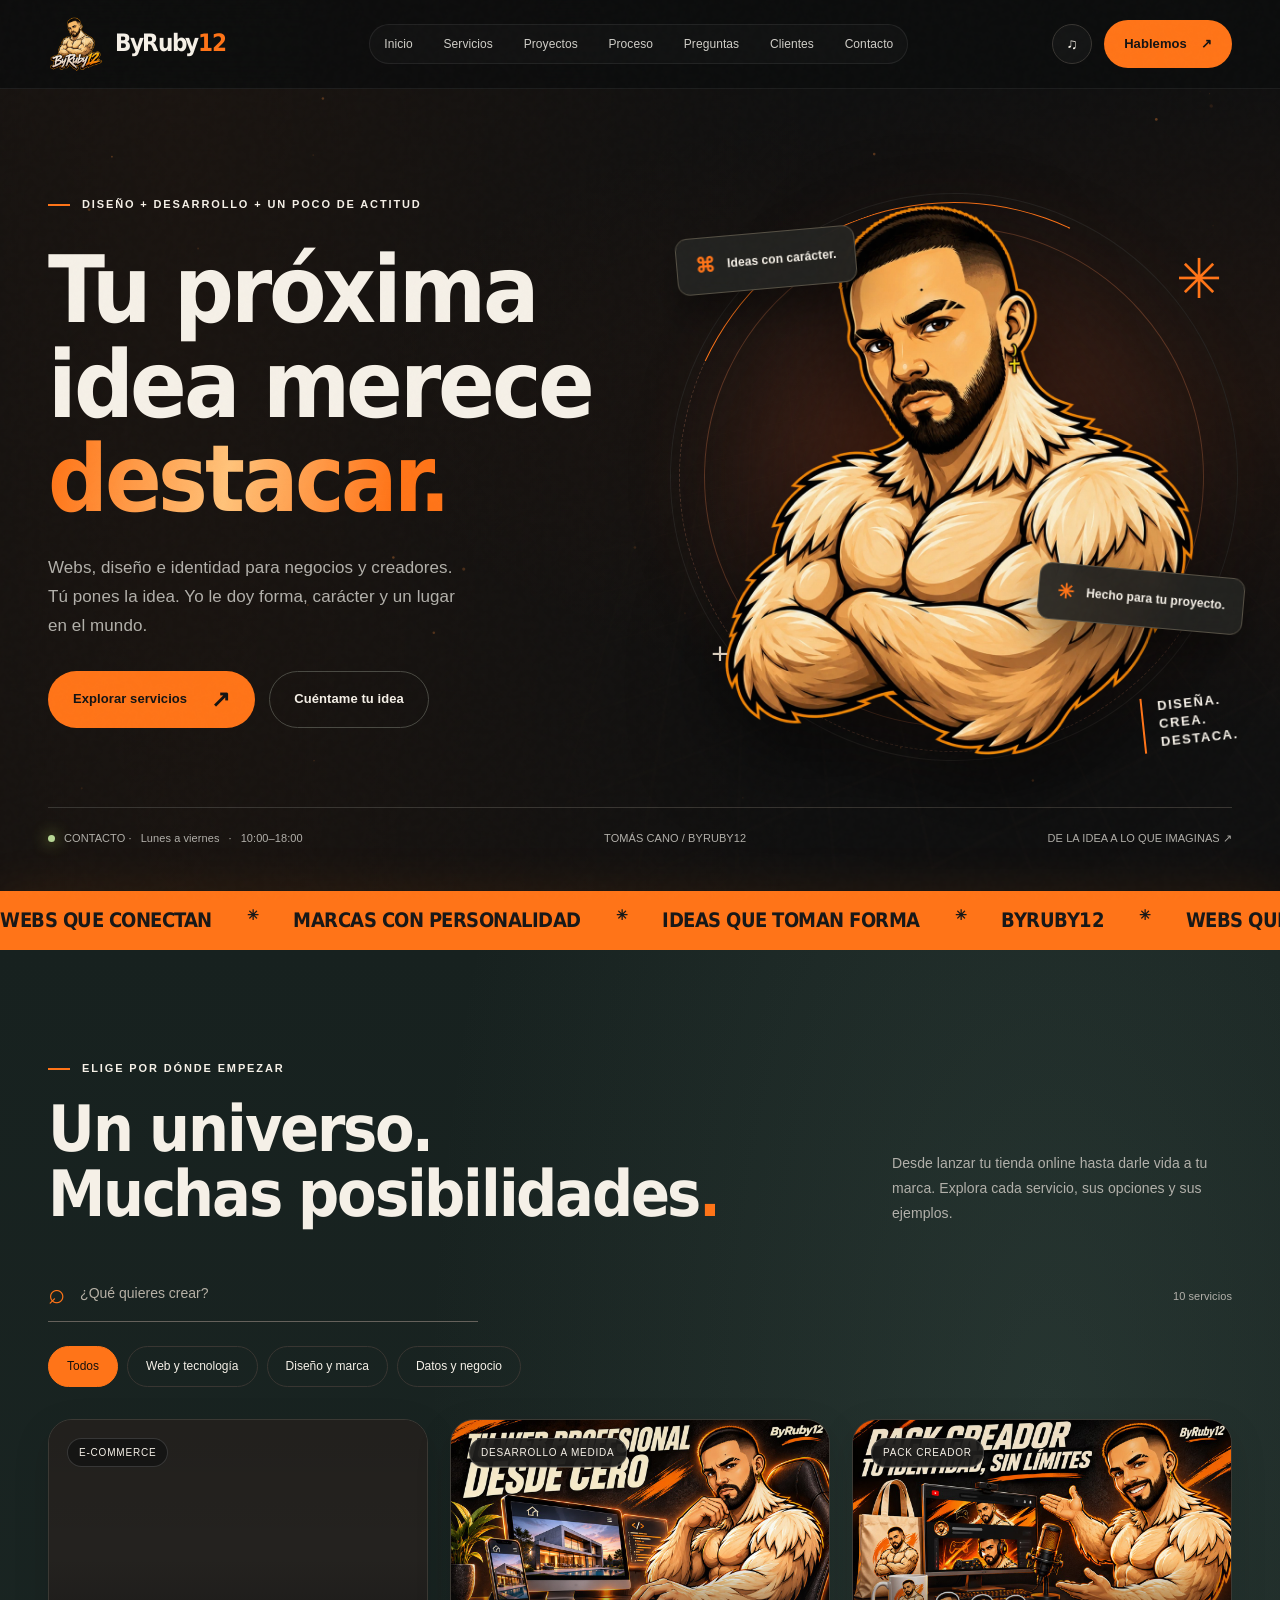
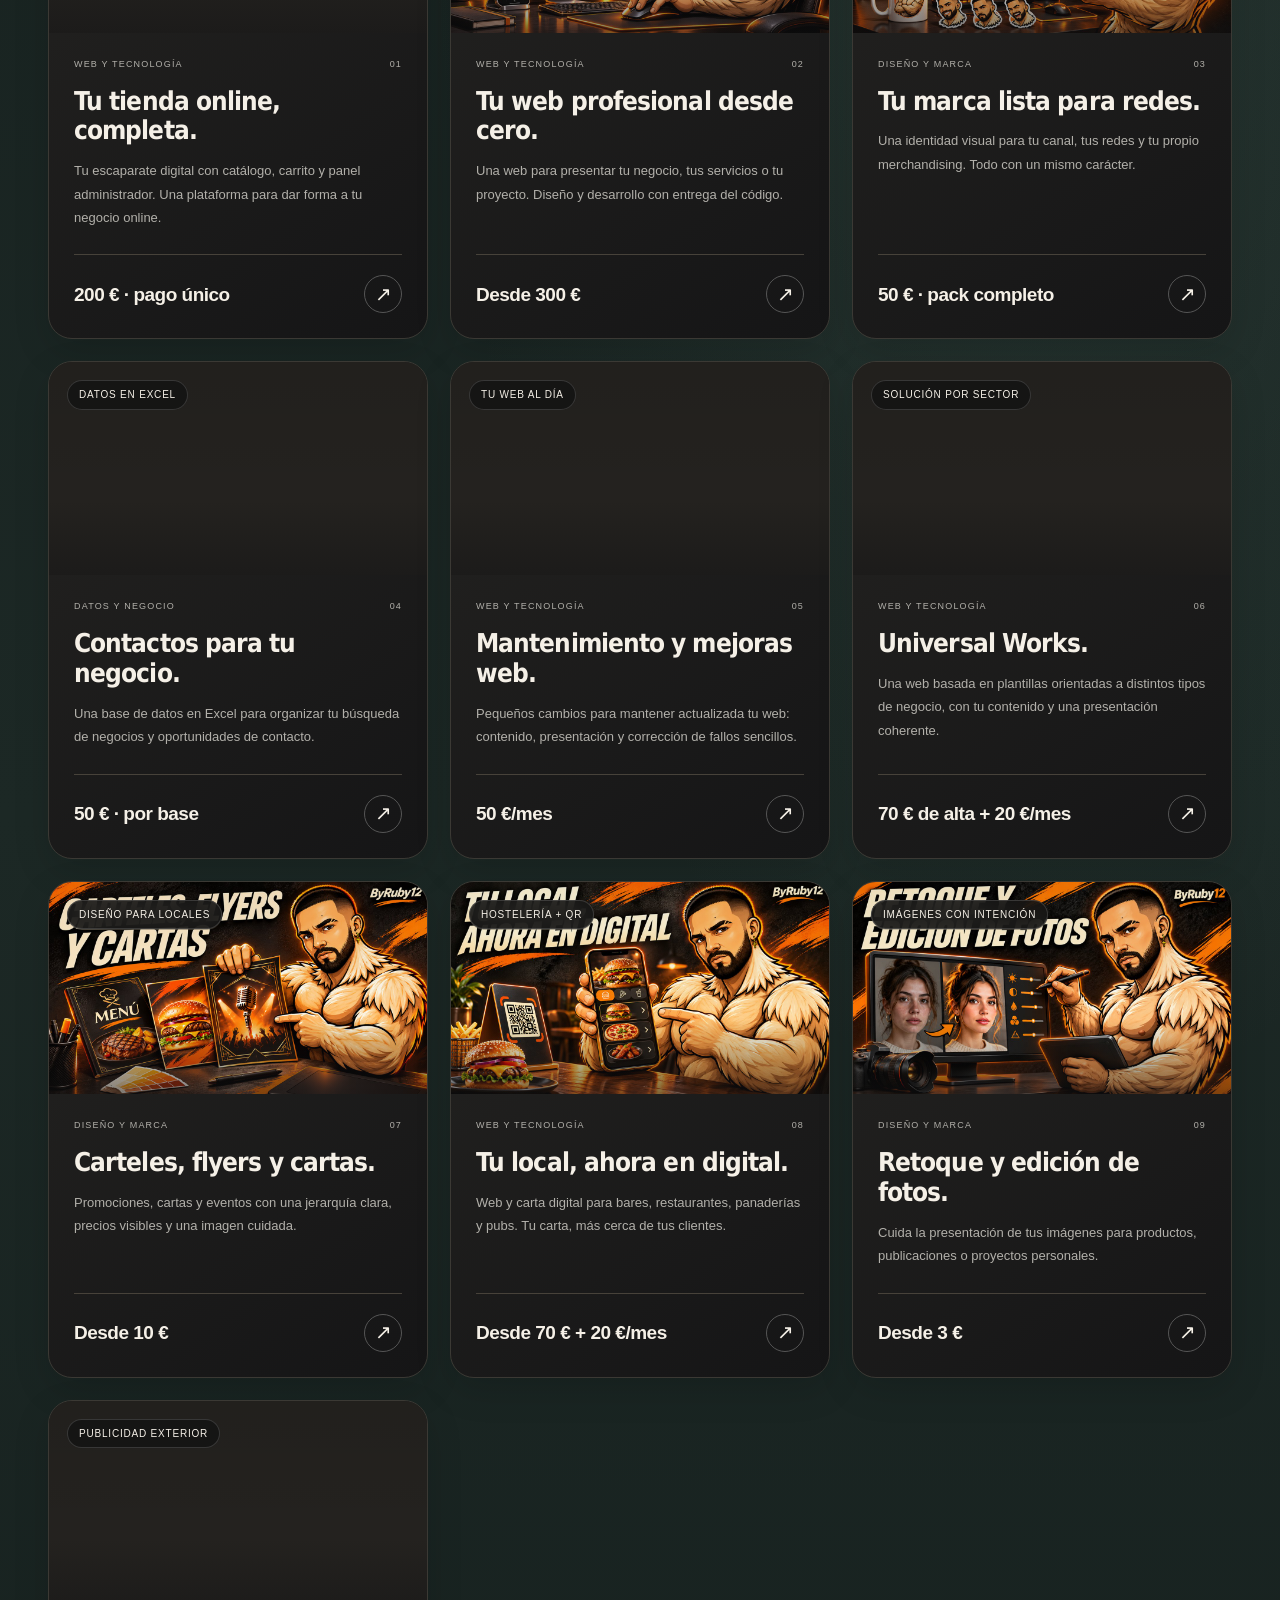
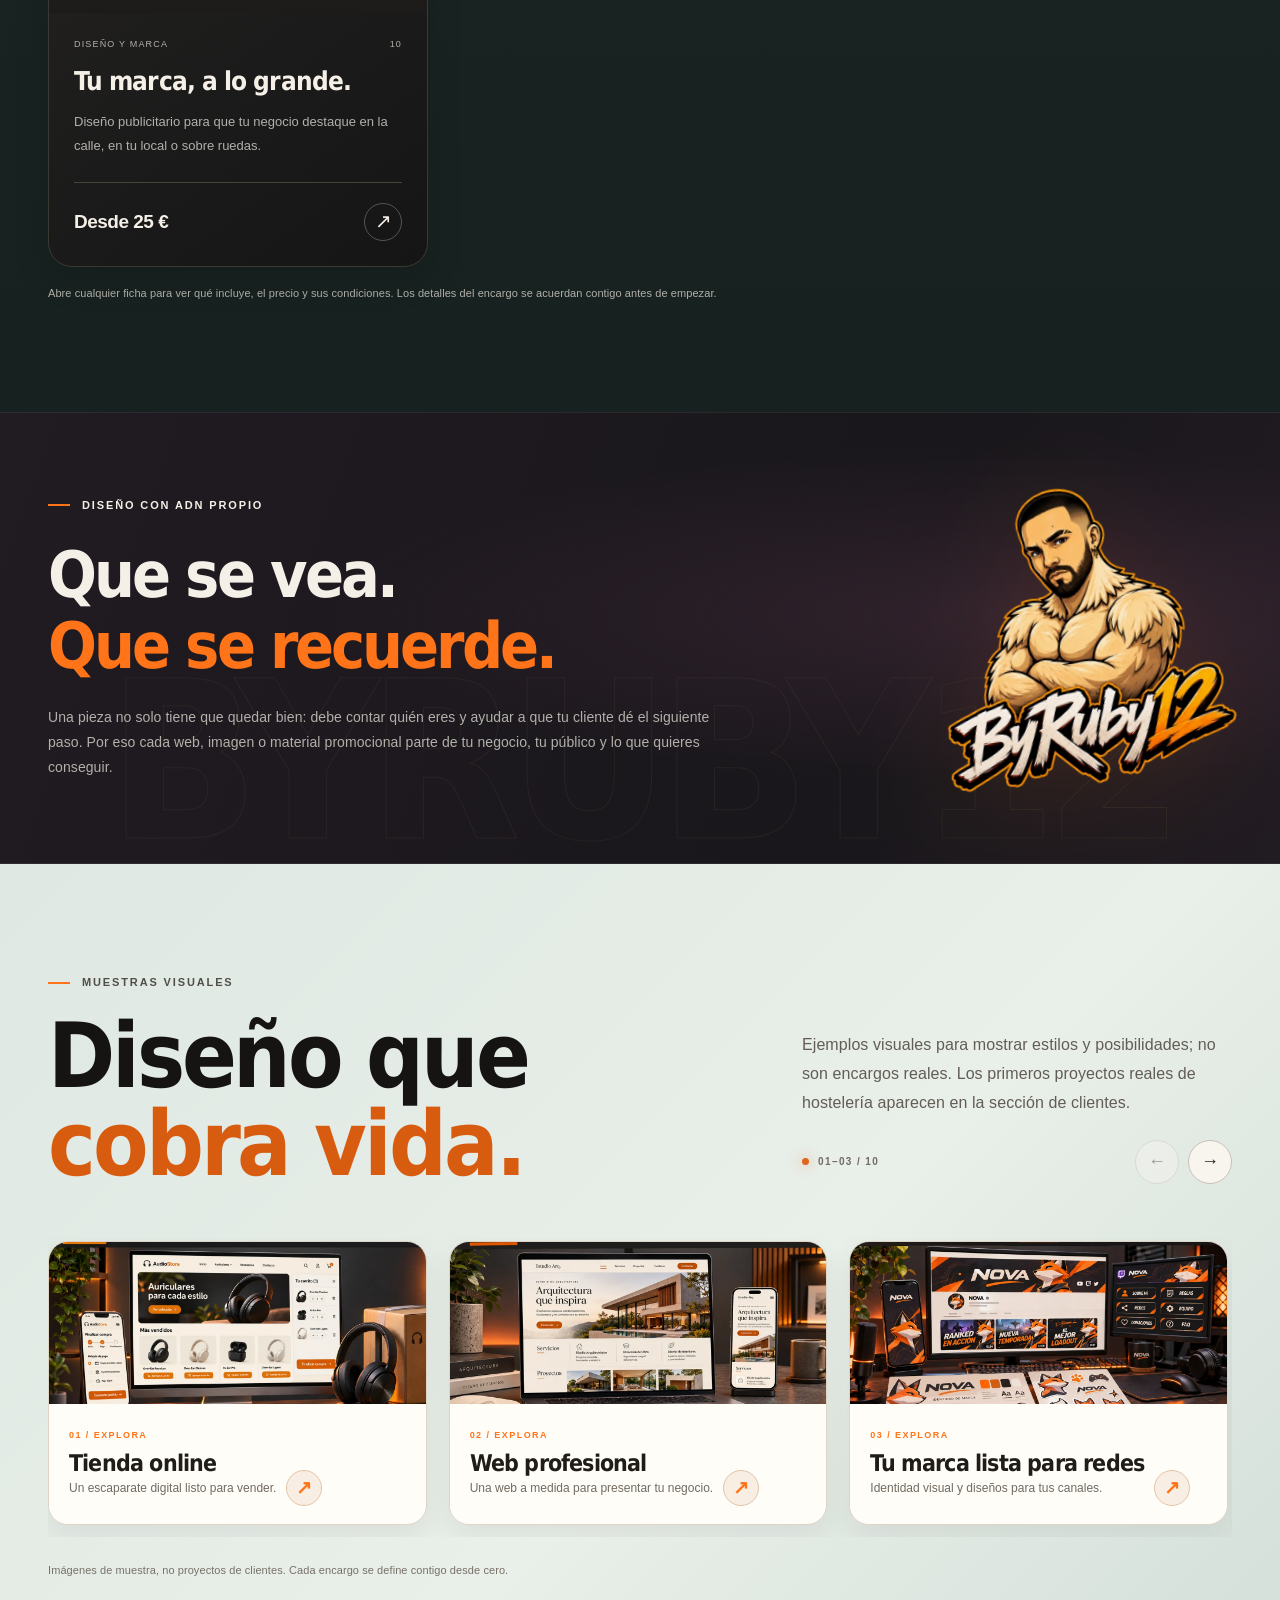
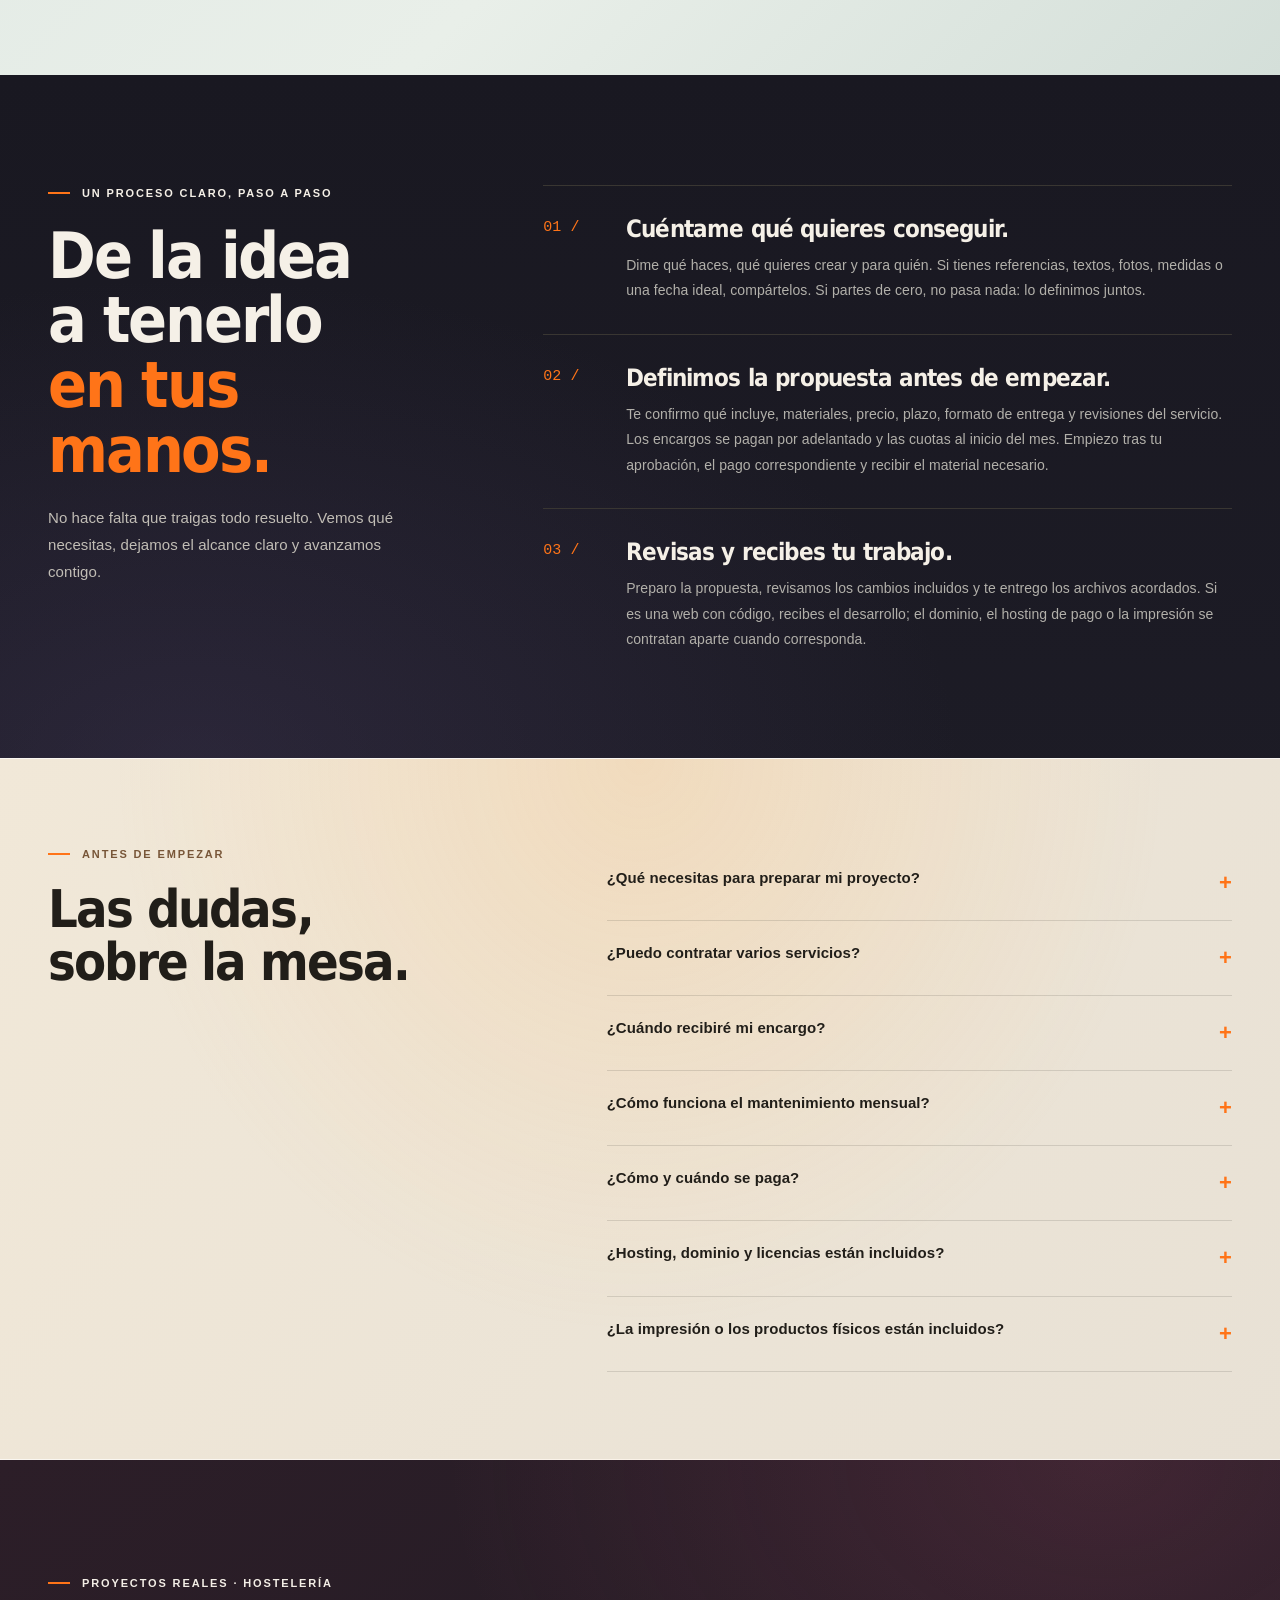
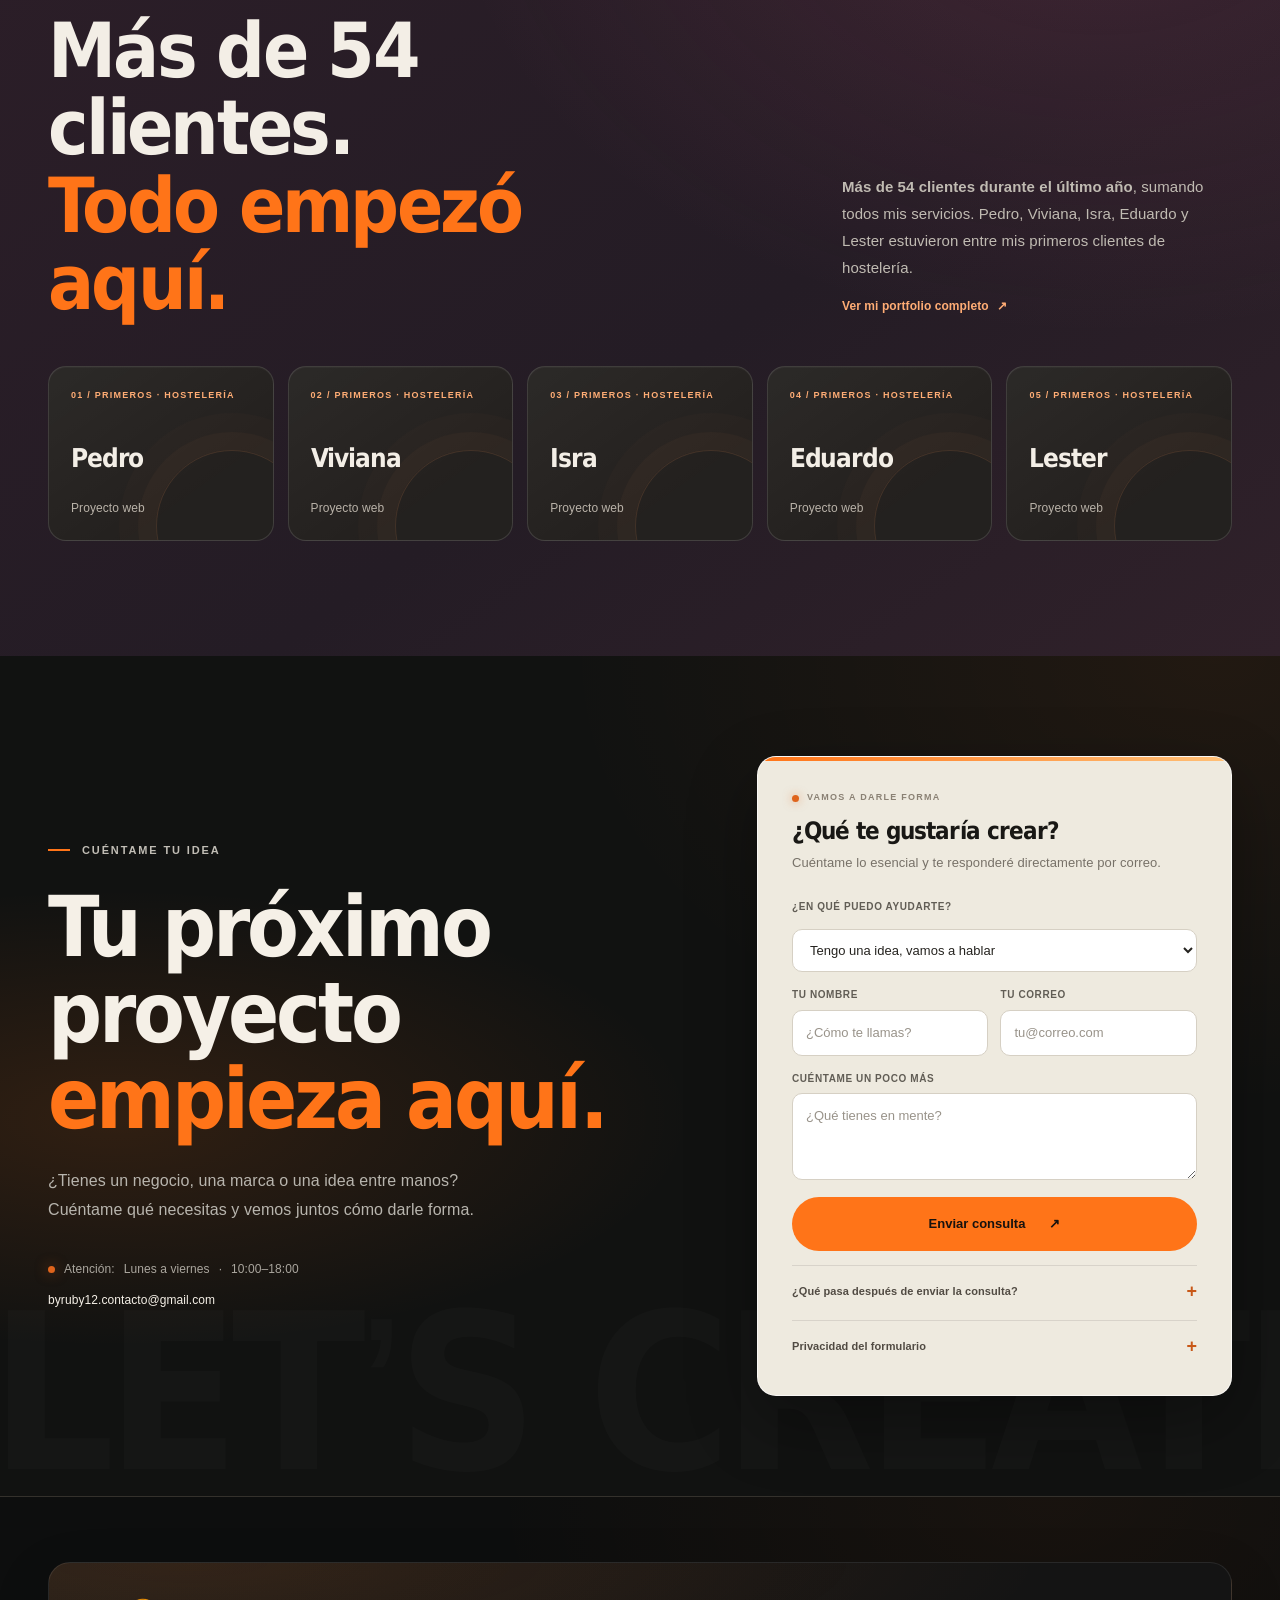
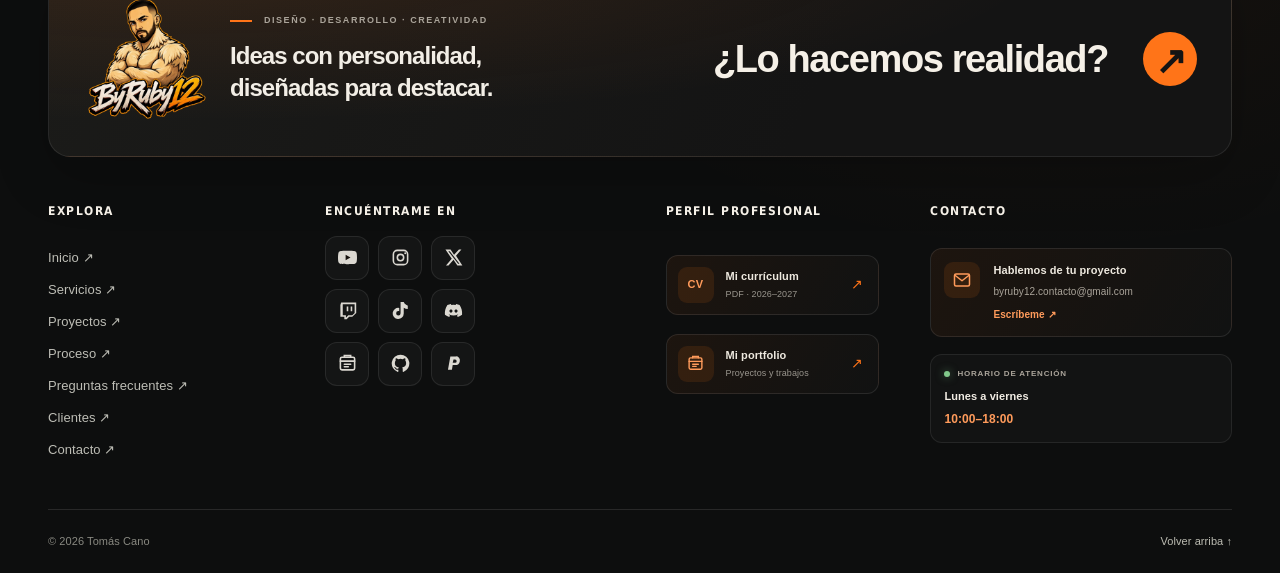
<file: index.html>
<!doctype html>
<html lang="es"><head>

<meta charset="utf-8">
<meta name="viewport" content="width=device-width,initial-scale=1">
<meta name="theme-color" content="#101010">
<meta name="description" content="Diseño y desarrollo web para negocios, hostelería y creadores. Tiendas online, webs profesionales, cartas digitales e identidad visual. Cuéntame tu proyecto.">
<meta name="robots" content="index,follow,max-image-preview:large">
<link rel="canonical" href="https://byruby12.github.io/ByRuby12-Servicios/">
<meta property="og:type" content="website">
<meta property="og:locale" content="es_ES">
<meta property="og:site_name" content="ByRuby12">
<meta property="og:title" content="ByRuby12 · Diseño y desarrollo web con carácter">
<meta property="og:description" content="Webs, cartas digitales e identidad visual para negocios, hostelería y creadores.">
<meta property="og:url" content="https://byruby12.github.io/ByRuby12-Servicios/">
<meta property="og:image" content="https://byruby12.github.io/ByRuby12-Servicios/assets/brand/mascota.webp">
<meta property="og:image:alt" content="Personaje ilustrado de ByRuby12">
<meta name="twitter:card" content="summary_large_image">
<meta name="twitter:title" content="ByRuby12 · Diseño y desarrollo web">
<meta name="twitter:description" content="Diseño web, cartas digitales e identidad visual para tu negocio.">
<meta name="twitter:image" content="https://byruby12.github.io/ByRuby12-Servicios/assets/brand/mascota.webp">
<title>Diseño web y cartas digitales para hostelería | ByRuby12</title>
<link rel="icon" type="image/webp" href="assets/brand/logo.webp">
<link rel="preload" href="assets/fonts/ruby-display.woff" as="font" type="font/woff" crossorigin>
<script type="application/ld+json">
{
  "@context": "https://schema.org",
  "@type": "Person",
  "name": "Tomás Cano",
  "alternateName": "ByRuby12",
  "url": "https://byruby12.github.io/ByRuby12-Servicios/",
  "image": "https://byruby12.github.io/ByRuby12-Servicios/assets/brand/mascota.webp",
  "email": "mailto:byruby12.contacto@gmail.com",
  "jobTitle": "Diseñador y desarrollador web",
  "knowsAbout": ["Diseño web", "Desarrollo web", "Cartas digitales para hostelería", "Identidad visual", "Tiendas online"],
  "sameAs": [
    "https://www.youtube.com/@ByRuby12",
    "https://instagram.com/ByRuby12",
    "https://twitter.com/byruby12",
    "https://twitch.com/byruby12_tv",
    "https://byruby12.github.io/Portfolio-Tomas/",
    "https://github.com/ByRuby12"
  ]
}
</script>

<link rel="stylesheet" href="css/styles.css?v=20261110-9">
</head><body><canvas id="particles" aria-hidden="true"></canvas><div id="ruby-cursor" aria-hidden="true"><span class="cursor-core"></span><span class="cursor-caption">↗</span></div>

<header class="site-header"><div class="wrap topbar"><a class="wordmark" href="#inicio" aria-label="ByRuby12, inicio"><img class="brand-icon" src="assets/brand/logo.webp" alt="" width="56" height="56"><span class="wordmark-name">ByRuby<b>12</b></span></a><nav class="desktop-nav" aria-label="Navegación principal"><a href="#inicio">Inicio</a><a href="#servicios">Servicios</a><a href="#universo">Proyectos</a><a href="#proceso">Proceso</a><a href="#preguntas">Preguntas</a><a href="#clientes">Clientes</a><a href="#contacto">Contacto</a></nav><div class="navtools"><button id="mobile-menu" class="sound mobile-menu" aria-label="Abrir menú" aria-expanded="false" aria-controls="mobile-nav">☰</button><button id="sound" class="sound" aria-label="Activar sonidos de interfaz" aria-pressed="false" title="Sonido opcional">♫</button><a class="btn" href="#contacto">Hablemos <span>↗</span></a></div></div><nav id="mobile-nav" class="mobile-nav" aria-label="Menú móvil" hidden><a href="#inicio">Inicio ↗</a><a href="#servicios">Servicios ↗</a><a href="#universo">Proyectos ↗</a><a href="#proceso">Proceso ↗</a><a href="#preguntas">Preguntas ↗</a><a href="#clientes">Clientes ↗</a><a href="#contacto">Contacto ↗</a></nav></header>


<main>
<section class="hero" id="inicio"><div class="wrap hero-grid"><div class="hero-copy"><div class="eyebrow">Diseño + desarrollo + un poco de actitud</div><h1><span class="hero-line">Tu próxima</span><span class="hero-line">idea merece</span><span class="hero-line"><em>destacar.</em></span></h1><p class="hero-desc">Webs, diseño e identidad para negocios y creadores. Tú pones la idea. Yo le doy forma, carácter y un lugar en el mundo.</p><div class="actions"><a href="#servicios" class="btn">Explorar servicios <span class="arrow">↗</span></a><a href="#contacto" class="btn ghost">Cuéntame tu idea</a></div></div><div class="hero-art"><div class="hero-gridlines" aria-hidden="true"></div><div class="hero-spark spark-a" aria-hidden="true">✳</div><div class="hero-spark spark-b" aria-hidden="true">+</div><div class="orbit" aria-hidden="true"></div><img class="mascot" src="assets/brand/mascota.webp" alt="El personaje de ByRuby12: rostro humano y cuerpo de pollo con plumas crema" width="600" height="700" fetchpriority="high"><div class="floating f1"><span>⌘</span> Ideas con carácter.</div><div class="floating f2"><span>✳</span> Hecho para tu proyecto.</div><div class="hero-stamp"><span>DISEÑA.</span><span>CREA.</span><span>DESTACA.</span></div></div></div><div class="wrap hero-bottom"><span class="status"><span class="dot"></span> CONTACTO · <span data-site-hours-days>Lunes a viernes</span> · <span data-site-hours-time>10:00–18:00</span></span><span>TOMÁS CANO / BYRUBY12</span><span>DE LA IDEA A LO QUE IMAGINAS ↗</span></div></section>

<div class="ticker" aria-hidden="true"><div class="ticker-track"><span>WEBS QUE CONECTAN</span><i>✳</i><span>MARCAS CON PERSONALIDAD</span><i>✳</i><span>IDEAS QUE TOMAN FORMA</span><i>✳</i><span>BYRUBY12</span><i>✳</i><span>WEBS QUE CONECTAN</span><i>✳</i><span>MARCAS CON PERSONALIDAD</span><i>✳</i><span>IDEAS QUE TOMAN FORMA</span><i>✳</i><span>BYRUBY12</span><i>✳</i></div></div>

<section id="servicios" class="section wrap"><div class="section-head reveal"><div><div class="eyebrow">Elige por dónde empezar</div><h2>Un universo.<br>Muchas posibilidades<span class="orange">.</span></h2></div><p>Desde lanzar tu tienda online hasta darle vida a tu marca. Explora cada servicio, sus opciones y sus ejemplos.</p></div><div class="catalog-tools"><label class="search-field"><span aria-hidden="true">⌕</span><span class="sr-only">Buscar un servicio</span><input id="service-search" type="search" placeholder="¿Qué quieres crear?" autocomplete="off"></label><span id="service-count" class="result-count" aria-live="polite"></span></div><div class="filters" role="group" aria-label="Filtrar servicios"><button class="filter active" data-filter="Todos" aria-pressed="true">Todos</button><button class="filter" data-filter="Web y tecnología" aria-pressed="false">Web y tecnología</button><button class="filter" data-filter="Diseño y marca" aria-pressed="false">Diseño y marca</button><button class="filter" data-filter="Datos y negocio" aria-pressed="false">Datos y negocio</button></div><div id="services" class="services"></div><p class="micro-note muted" style="color:var(--muted)">Abre cualquier ficha para ver qué incluye, el precio y sus condiciones. Los detalles del encargo se acuerdan contigo antes de empezar.</p></section>


<section class="brand-interlude" aria-label="La identidad de ByRuby12"><div class="wrap interlude-grid"><div><div class="eyebrow">Diseño con ADN propio</div><p>Que se vea.<br><em>Que se recuerde.</em></p><span>Una pieza no solo tiene que quedar bien: debe contar quién eres y ayudar a que tu cliente dé el siguiente paso. Por eso cada web, imagen o material promocional parte de tu negocio, tu público y lo que quieres conseguir.</span></div><img src="assets/brand/logo.webp" alt="Logotipo completo de ByRuby12" width="380" height="380" loading="lazy"></div><span class="interlude-outline" aria-hidden="true">BYRUBY12</span></section>

<section class="gallery-section" id="universo">
  <div class="wrap">
    <div class="gallery-heading">
      <div>
        <div class="eyebrow">Muestras visuales</div>
        <h2>Diseño que<br><em>cobra vida.</em></h2>
      </div>
      <div class="gallery-intro">
        <p>Ejemplos visuales para mostrar estilos y posibilidades; no son encargos reales. Los primeros proyectos reales de hostelería aparecen en la sección de clientes.</p>
        <div class="gallery-tools">
          <span class="gallery-count"><i></i><span id="gallery-status" aria-live="polite">01–03 / 10</span></span>
          <div class="gallery-controls">
            <button class="round" id="gallery-prev" aria-label="Ver proyectos anteriores" disabled>←</button>
            <button class="round" id="gallery-next" aria-label="Ver proyectos siguientes">→</button>
          </div>
        </div>
      </div>
    </div>
    <div id="gallery" class="gallery-track" aria-label="Proyectos destacados"></div>
    <p class="gallery-note">Imágenes de muestra, no proyectos de clientes. Cada encargo se define contigo desde cero.</p>
  </div>
</section>

<section class="section wrap" id="proceso"><div class="process"><div class="reveal"><div class="eyebrow">Un proceso claro, paso a paso</div><h2>De la idea<br>a tenerlo<br><span class="orange">en tus manos.</span></h2><p class="process-intro">No hace falta que traigas todo resuelto. Vemos qué necesitas, dejamos el alcance claro y avanzamos contigo.</p></div><div class="steps"><div class="step reveal"><span class="num">01 /</span><div><h3>Cuéntame qué quieres conseguir.</h3><p>Dime qué haces, qué quieres crear y para quién. Si tienes referencias, textos, fotos, medidas o una fecha ideal, compártelos. Si partes de cero, no pasa nada: lo definimos juntos.</p></div></div><div class="step reveal"><span class="num">02 /</span><div><h3>Definimos la propuesta antes de empezar.</h3><p>Te confirmo qué incluye, materiales, precio, plazo, formato de entrega y revisiones del servicio. Los encargos se pagan por adelantado y las cuotas al inicio del mes. Empiezo tras tu aprobación, el pago correspondiente y recibir el material necesario.</p></div></div><div class="step reveal"><span class="num">03 /</span><div><h3>Revisas y recibes tu trabajo.</h3><p>Preparo la propuesta, revisamos los cambios incluidos y te entrego los archivos acordados. Si es una web con código, recibes el desarrollo; el dominio, el hosting de pago o la impresión se contratan aparte cuando corresponda.</p></div></div></div></div><div class="faq" id="preguntas"><div><div class="eyebrow">Antes de empezar</div><h2>Las dudas,<br>sobre la mesa.</h2></div><div><details><summary>¿Qué necesitas para preparar mi proyecto?</summary><p>Una explicación de tu idea y, si ya los tienes, logotipo, textos, fotos y referencias. Con eso concretamos el alcance antes de empezar.</p></details><details><summary>¿Puedo contratar varios servicios?</summary><p>Sí. Cuéntame qué necesitas y acordamos un presupuesto para las piezas y funciones concretas de tu proyecto.</p></details><details><summary>¿Cuándo recibiré mi encargo?</summary><p>La mayoría de los encargos suele entregarse en 24–48 horas. Antes de empezar confirmo el plazo concreto; si por el alcance o el material necesario va a tardar más, te lo digo antes de aceptar.</p></details><details><summary>¿Cómo funciona el mantenimiento mensual?</summary><p>El servicio de mantenimiento web incluye hasta 4 horas al mes para actualizar textos, fotos, precios y enlaces, y hacer ajustes de diseño o presentación en móvil. Cuando la plataforma lo permite, trabajo en una copia o entorno de pruebas. Las horas adicionales cuestan 20 €/hora y solo se realizan con tu aprobación. Atiendo de <span data-site-hours-days>Lunes a viernes</span>, de <span data-site-hours-time>10:00–18:00</span>; el alcance y la cuota se confirman antes de contratar.</p></details><details><summary>¿Cómo y cuándo se paga?</summary><p>Los encargos se abonan por adelantado. Los servicios mensuales se pagan al comienzo de cada mes. Puedes pagar por transferencia bancaria; si eres un negocio cercano y acordamos el pago en persona, también en efectivo.</p></details><details><summary>¿Hosting, dominio y licencias están incluidos?</summary><p>En las webs con entrega de código preparo un repositorio gratuito. El mantenimiento mensual se contrata según el servicio y su alcance. El dominio propio, el hosting de pago y las licencias se ofrecen aparte y con coste adicional. En las cartas digitales, el alojamiento y el soporte dependen del plan elegido.</p></details><details><summary>¿La impresión o los productos físicos están incluidos?</summary><p>Los servicios de diseño son digitales. La impresión, fabricación, instalación y contratación de espacios se pagan aparte. En Pack Creador puedes consultar además los productos físicos de merchandising.</p></details></div></div></section>

<section class="client-projects" id="clientes" aria-labelledby="clients-title">
  <div class="wrap">
    <div class="clients-heading">
      <div>
        <div class="eyebrow">Proyectos reales · hostelería</div>
        <h2 id="clients-title">Más de 54 clientes.<br><em>Todo empezó aquí.</em></h2>
      </div>
      <div class="clients-summary">
        <p><strong>Más de 54 clientes durante el último año</strong>, sumando todos mis servicios. Pedro, Viviana, Isra, Eduardo y Lester estuvieron entre mis primeros clientes de hostelería.</p>
        <a href="https://byruby12.github.io/Portfolio-Tomas/" target="_blank" rel="noopener noreferrer">Ver mi portfolio completo <span aria-hidden="true">↗</span></a>
      </div>
    </div>
    <div class="client-project-grid">
      <article class="client-project"><span>01 / PRIMEROS · HOSTELERÍA</span><h3>Pedro</h3><p>Proyecto web</p></article>
      <article class="client-project"><span>02 / PRIMEROS · HOSTELERÍA</span><h3>Viviana</h3><p>Proyecto web</p></article>
      <article class="client-project"><span>03 / PRIMEROS · HOSTELERÍA</span><h3>Isra</h3><p>Proyecto web</p></article>
      <article class="client-project"><span>04 / PRIMEROS · HOSTELERÍA</span><h3>Eduardo</h3><p>Proyecto web</p></article>
      <article class="client-project"><span>05 / PRIMEROS · HOSTELERÍA</span><h3>Lester</h3><p>Proyecto web</p></article>
    </div>
  </div>
</section>

<section class="contact" id="contacto">
  <div class="wrap contact-grid">
    <div class="contact-copy">
      <div class="eyebrow">Cuéntame tu idea</div>
      <h2>Tu próximo proyecto<br><em>empieza aquí.</em></h2>
      <p>¿Tienes un negocio, una marca o una idea entre manos? Cuéntame qué necesitas y vemos juntos cómo darle forma.</p>
      <div class="contact-meta"><span><i></i> Atención: <span data-site-hours-days>Lunes a viernes</span> · <span data-site-hours-time>10:00–18:00</span></span><a id="contact-email" href="mailto:byruby12.contacto@gmail.com">byruby12.contacto@gmail.com ↗</a></div>
    </div>
    <div class="contact-box">
      <span class="contact-kicker"><i></i> VAMOS A DARLE FORMA</span>
      <h3>¿Qué te gustaría crear?</h3>
      <p>Cuéntame lo esencial y te responderé directamente por correo.</p>
      <form id="contact-form" action="https://formsubmit.co/byruby12.contacto@gmail.com" method="POST">
        <input type="text" name="_honey" tabindex="-1" autocomplete="off" aria-hidden="true" class="contact-honeypot">
        <input type="hidden" name="_subject" id="contact-subject" value="Nueva consulta web · ByRuby12">
        <input type="hidden" name="_template" value="table">
        <label for="interest">¿En qué puedo ayudarte?</label>
        <select id="interest" name="service">
          <option value="">Tengo una idea, vamos a hablar</option>
        </select>
        <div class="contact-fields">
          <label for="contact-name">Tu nombre<input id="contact-name" name="name" autocomplete="name" placeholder="¿Cómo te llamas?" required maxlength="100"></label>
          <label for="contact-reply">Tu correo<input id="contact-reply" name="email" type="email" autocomplete="email" placeholder="tu@correo.com" required maxlength="254"></label>
        </div>
        <label for="contact-message">Cuéntame un poco más<textarea id="contact-message" name="message" rows="3" placeholder="¿Qué tienes en mente?" required maxlength="2000"></textarea></label>
        <button class="btn" id="contact-mail" type="submit">Abrir correo preparado <span aria-hidden="true">↗</span></button>
      </form>
      <details class="privacy-notice"><summary>¿Qué pasa después de enviar la consulta?</summary><p>Recibiré tu mensaje y te responderé por correo electrónico a la dirección que indiques en el formulario. Revisa también la carpeta de spam por si mi respuesta llega allí.</p></details>
      <p id="contact-status" class="contact-status" role="status" aria-live="polite"></p>
      <a id="contact-gmail-fallback" class="contact-gmail-fallback" href="#" target="_blank" rel="noopener noreferrer" hidden>¿No se pudo enviar? Preparar borrador en Gmail ↗</a>
      <details class="privacy-notice"><summary>Privacidad del formulario</summary><p>Al enviar, tu nombre, correo, servicio elegido y mensaje se transmiten mediante FormSubmit a mi correo para responder a esta consulta. No hace falta incluir DNI, teléfono ni datos sensibles; si necesito más información, te la pediré por correo. FormSubmit indica que puede conservar los envíos hasta 30 días.</p></details>
    </div>
  </div>
</section>
</main>


<footer class="site-footer">
  <svg class="icon-library" aria-hidden="true" focusable="false">
    <symbol id="icon-youtube" viewBox="0 0 24 24"><path d="M23.5 6.2a3 3 0 0 0-2.1-2.1C19.5 3.6 12 3.6 12 3.6s-7.5 0-9.4.5A3 3 0 0 0 .5 6.2 31 31 0 0 0 0 12s0 3.9.5 5.8a3 3 0 0 0 2.1 2.1c1.9.5 9.4.5 9.4.5s7.5 0 9.4-.5a3 3 0 0 0 2.1-2.1A31 31 0 0 0 24 12s0-3.9-.5-5.8Z"/><path d="m9.6 15.4 6.2-3.4-6.2-3.4z" fill="#17120e"/></symbol>
    <symbol id="icon-instagram" viewBox="0 0 24 24"><rect x="3" y="3" width="18" height="18" rx="5" fill="none" stroke="currentColor" stroke-width="2"/><circle cx="12" cy="12" r="4" fill="none" stroke="currentColor" stroke-width="2"/><circle cx="18" cy="6.5" r="1.25"/></symbol>
    <symbol id="icon-x" viewBox="0 0 24 24"><path d="M18.9 2H22l-6.8 7.8L23.2 22h-6.3L12 14.8 5.7 22H2.5l7.3-8.5L1.8 2h6.5l4.4 6.6L18.9 2Zm-1.1 17.8h1.7L7.3 4H5.5l12.3 15.8Z"/></symbol>
    <symbol id="icon-twitch" viewBox="0 0 24 24"><path d="M4 2h19v13l-5 5h-4l-3 3H8v-3H3V5l1-3Zm2 2v14h4v3l3-3h5l3-3V4H6Zm5 3h2v6h-2V7Zm5 0h2v6h-2V7Z"/></symbol>
    <symbol id="icon-tiktok" viewBox="0 0 24 24"><path d="M19.6 5.2a5.7 5.7 0 0 1-3.5-3.8h-4v14.1a2.8 2.8 0 1 1-2.8-2.8c.4 0 .8.1 1.1.2V8.8a7 7 0 1 0 5.7 6.9V8.5a9.5 9.5 0 0 0 5.1 1.5V6a5.5 5.5 0 0 1-1.6-.8Z"/></symbol>
    <symbol id="icon-discord" viewBox="0 0 24 24"><path d="M19.7 5.1a18 18 0 0 0-4.4-1.4l-.6 1.2a16 16 0 0 0-5.4 0l-.6-1.2a18 18 0 0 0-4.4 1.4C1.5 9.3.8 13.4 1.2 17.5a18 18 0 0 0 5.4 2.7l1.2-2a11 11 0 0 1-1.9-.9l.5-.4a13 13 0 0 0 11.2 0l.5.4a11 11 0 0 1-1.9.9l1.2 2a18 18 0 0 0 5.4-2.7c.5-4.8-.8-8.9-3.1-12.4ZM8.8 14.7c-1.1 0-2-.9-2-2s.9-2 2-2 2 .9 2 2-.9 2-2 2Zm6.4 0c-1.1 0-2-.9-2-2s.9-2 2-2 2 .9 2 2-.9 2-2 2Z"/></symbol>
    <symbol id="icon-portfolio" viewBox="0 0 24 24"><rect x="3" y="4" width="18" height="16" rx="2" fill="none" stroke="currentColor" stroke-width="2"/><path d="M3 9h18M8 4V2h8v2M8 13h8M8 16h5" fill="none" stroke="currentColor" stroke-width="2" stroke-linecap="round"/></symbol>
    <symbol id="icon-github" viewBox="0 0 24 24"><path d="M12 .8a11.2 11.2 0 0 0-3.5 21.8c.6.1.8-.3.8-.6v-2.1c-3.1.7-3.8-1.3-3.8-1.3-.5-1.3-1.2-1.6-1.2-1.6-1-.7.1-.7.1-.7 1.1.1 1.7 1.1 1.7 1.1 1 1.7 2.6 1.2 3.2.9.1-.7.4-1.2.7-1.5-2.5-.3-5.1-1.2-5.1-5.5 0-1.2.4-2.2 1.1-3-.1-.3-.5-1.4.1-2.9 0 0 .9-.3 3.1 1.1a10.7 10.7 0 0 1 5.6 0c2.1-1.4 3.1-1.1 3.1-1.1.6 1.5.2 2.6.1 2.9.7.8 1.1 1.8 1.1 3 0 4.3-2.6 5.2-5.1 5.5.4.3.8 1 .8 2.1V22c0 .3.2.7.8.6A11.2 11.2 0 0 0 12 .8Z"/></symbol>
    <symbol id="icon-paypal" viewBox="0 0 24 24"><path d="M8 3h7a5 5 0 0 1 5 6 6 6 0 0 1-6 5h-3l-1 6H5L8 3Zm4 4-1 4h3a2 2 0 0 0 2-2 2 2 0 0 0-2-2h-2Z"/></symbol>
    <symbol id="icon-mail" viewBox="0 0 24 24"><rect x="2" y="4" width="20" height="16" rx="2" fill="none" stroke="currentColor" stroke-width="2"/><path d="m3 6 9 7 9-7" fill="none" stroke="currentColor" stroke-width="2" stroke-linecap="round" stroke-linejoin="round"/></symbol>
  </svg>
  <div class="wrap">
    <div class="footer-top">
      <div class="footer-identity">
        <a class="footer-brand" href="#inicio" aria-label="Volver al inicio">
          <img src="assets/brand/logo.webp" alt="" width="170" height="170" loading="lazy">
        </a>
        <div class="footer-intro">
          <span class="eyebrow">DISEÑO · DESARROLLO · CREATIVIDAD</span>
          <p>Ideas con personalidad,<br>diseñadas para destacar.</p>
        </div>
      </div>
      <a class="footer-cta" href="#contacto">¿Lo hacemos realidad?<span aria-hidden="true">↗</span></a>
    </div>
    <div class="footer-grid">
      <nav aria-label="Explorar la web">
        <h3>Explora</h3>
        <a href="#inicio">Inicio ↗</a>
        <a href="#servicios">Servicios ↗</a>
        <a href="#universo">Proyectos ↗</a>
        <a href="#proceso">Proceso ↗</a>
        <a href="#preguntas">Preguntas frecuentes ↗</a>
        <a href="#clientes">Clientes ↗</a>
        <a href="#contacto">Contacto ↗</a>
      </nav>
      <div class="footer-socials">
        <h3>Encuéntrame en</h3>
        <div class="social-grid">
          <a href="https://www.youtube.com/@ByRuby12" data-site-social="youtube" target="_blank" rel="noopener noreferrer" aria-label="YouTube" title="YouTube"><svg aria-hidden="true"><use href="#icon-youtube"/></svg></a>
          <a href="https://instagram.com/ByRuby12" data-site-social="instagram" target="_blank" rel="noopener noreferrer" aria-label="Instagram" title="Instagram"><svg aria-hidden="true"><use href="#icon-instagram"/></svg></a>
          <a href="https://twitter.com/byruby12" data-site-social="x" target="_blank" rel="noopener noreferrer" aria-label="X / Twitter" title="X / Twitter"><svg aria-hidden="true"><use href="#icon-x"/></svg></a>
          <a href="https://twitch.com/byruby12_tv" data-site-social="twitch" target="_blank" rel="noopener noreferrer" aria-label="Twitch" title="Twitch"><svg aria-hidden="true"><use href="#icon-twitch"/></svg></a>
          <a href="http://vm.tiktok.com/byruby12" data-site-social="tiktok" target="_blank" rel="noopener noreferrer" aria-label="TikTok" title="TikTok"><svg aria-hidden="true"><use href="#icon-tiktok"/></svg></a>
          <a href="https://discord.gg/yV68Vz78tA" data-site-social="discord" target="_blank" rel="noopener noreferrer" aria-label="Discord" title="Discord"><svg aria-hidden="true"><use href="#icon-discord"/></svg></a>
          <a href="https://byruby12.github.io/Portfolio-Tomas/" data-site-portfolio target="_blank" rel="noopener noreferrer" aria-label="Portfolio" title="Portfolio"><svg aria-hidden="true"><use href="#icon-portfolio"/></svg></a>
          <a href="https://github.com/ByRuby12" data-site-social="github" target="_blank" rel="noopener noreferrer" aria-label="GitHub" title="GitHub"><svg aria-hidden="true"><use href="#icon-github"/></svg></a>
          <a href="https://www.paypal.me/ByRuby12" data-site-social="paypal" target="_blank" rel="noopener noreferrer" aria-label="PayPal" title="PayPal"><svg aria-hidden="true"><use href="#icon-paypal"/></svg></a>
        </div>
      </div>
      <div class="footer-resources">
        <h3>Perfil profesional</h3>
        <a class="footer-cv-card" data-site-cv href="assets/docs/CV%20TOMAS%2020262027%20NEW.pdf" target="_blank" rel="noopener noreferrer">
          <span class="footer-cv-icon" aria-hidden="true">CV</span>
          <span><strong>Mi currículum</strong><small>PDF · 2026–2027</small></span>
          <b aria-hidden="true">↗</b>
        </a>
        <a class="footer-cv-card footer-portfolio-card" data-site-portfolio href="https://byruby12.github.io/Portfolio-Tomas/" target="_blank" rel="noopener noreferrer">
          <span class="footer-cv-icon" aria-hidden="true"><svg><use href="#icon-portfolio"/></svg></span>
          <span><strong>Mi portfolio</strong><small>Proyectos y trabajos</small></span>
          <b aria-hidden="true">↗</b>
        </a>
      </div>
      <div class="footer-contact">
        <h3>Contacto</h3>
        <a class="footer-email-card" data-site-email href="mailto:byruby12.contacto@gmail.com?subject=Hablemos%20de%20mi%20proyecto&body=Hola%20Tom%C3%A1s%2C%0A%0AMe%20gustar%C3%ADa%20contarte%20mi%20idea.%0A%0A">
          <span class="footer-email-icon" aria-hidden="true"><svg><use href="#icon-mail"/></svg></span>
          <span class="footer-email-copy"><strong>Hablemos de tu proyecto</strong><small>byruby12.contacto@gmail.com</small><b>Escríbeme <i aria-hidden="true">↗</i></b></span>
        </a>
        <div class="footer-hours">
          <span class="footer-hours-label"><i></i> HORARIO DE ATENCIÓN</span>
          <strong data-site-hours-days>Lunes a viernes</strong>
          <span data-site-hours-time>10:00–18:00</span>
        </div>
      </div>
    </div>
    <div class="footer-bottom">
      <span>© <span id="year"></span> Tomás Cano</span>
      <div><a href="#inicio">Volver arriba ↑</a></div>
    </div>
  </div>
</footer>


<dialog id="detail" class="detail-dialog" aria-labelledby="detail-title"><div class="modal-top"><span>DETALLES DEL SERVICIO</span><button data-close="detail" aria-label="Cerrar detalles">✕</button></div><div class="modal-body detail-layout"><div class="detail-media"><img id="detail-img" class="detail-img" alt=""><div class="detail-nav"><button id="detail-prev" aria-label="Imagen anterior">←</button><span id="detail-count"></span><button id="detail-next" aria-label="Imagen siguiente">→</button></div></div><div class="detail-copy"><div id="detail-category" class="detail-category"></div><h2 id="detail-title"></h2><p id="detail-desc"></p><div class="detail-price"><span>INVERSIÓN</span><strong class="price" id="detail-price"></strong></div><h3 class="detail-includes-title">Qué incluye</h3><ul id="detail-bullets"></ul><p class="note" id="detail-note"></p><a class="btn" id="detail-contact">Consultar este servicio <span>↗</span></a></div></div></dialog>


<dialog id="lightbox" aria-label="Imagen ampliada"><div class="modal-top"><span id="lightbox-title"></span><button data-close="lightbox" aria-label="Cerrar imagen">✕</button></div><img id="lightbox-img" class="lightbox-img" alt=""></dialog>



<button class="back-top" id="back-top" aria-label="Volver arriba">↑</button><div id="toast" class="toast" role="status"></div>
<script id="catalog-data" type="application/json">{"version": 1, "updated": 1794240000000, "email": "byruby12.contacto@gmail.com", "services": [{"id": "ecommerce", "title": "Tu tienda online, completa.", "category": "Web y tecnología", "price": "200 € · pago único", "tag": "E-commerce", "desc": "Tu escaparate digital con catálogo, carrito y panel administrador. Una plataforma para dar forma a tu negocio online.", "bullets": ["Productos, carrito, ofertas y noticias.", "Quiénes somos, contacto y preguntas frecuentes.", "Panel administrador y diseño responsive.", "Textos legales editables y entrega del código completo.", "Mantenimiento opcional: 50 €/mes, con alcance acordado."], "note": "Los textos legales se revisan y adaptan a cada actividad. Hosting, dominio y servicios externos se concretan aparte. Plazo a confirmar según alcance y material.", "icon": "↗", "images": [], "visible": true}, {"id": "web-profesional", "title": "Tu web profesional desde cero.", "category": "Web y tecnología", "price": "Desde 300 €", "tag": "Desarrollo a medida", "desc": "Una web para presentar tu negocio, tus servicios o tu proyecto. Diseño y desarrollo con entrega del código.", "bullets": ["Diseño adaptado a móvil, tablet y ordenador.", "Páginas y funciones acordadas antes de empezar.", "Propuesta, revisión y entrega del código desarrollado.", "Puedes elegir un alojamiento compatible."], "note": "Plazo orientativo: 1,5–2 semanas tras recibir el material y confirmar el alcance. Pago único. Hosting, dominio y licencias no incluidos.", "icon": "\u003c/>", "images": [], "visible": true}, {"id": "pack-creador", "title": "Tu marca lista para redes.", "category": "Diseño y marca", "price": "50 € · pack completo", "tag": "Pack Creador", "desc": "Una identidad visual para tu canal, tus redes y tu propio merchandising. Todo con un mismo carácter.", "bullets": ["Logo en alta resolución y PNG sin fondo.", "Banners para YouTube, Twitch y X; paneles para Twitch.", "10 stickers y 6 portadas de historias destacadas.", "2 fondos de ordenador + 2 de móvil.", "3 miniaturas para 3 vídeos.", "Diseños de camiseta, bolsa, taza, imán y alfombrilla + catálogo digital."], "note": "Incluye una propuesta y una ronda de pequeños cambios. Productos físicos e impresión aparte: camiseta 18 €, bolsa 18 €, taza 18 €, imán 7 €, alfombrilla 7 €. Pack físico: 60 €. Disponibilidad y envío: consultar.", "icon": "✳", "images": [], "visible": true}, {"id": "contactos", "title": "Contactos para tu negocio.", "category": "Datos y negocio", "price": "50 € · por base", "tag": "Datos en Excel", "desc": "Una base de datos en Excel para organizar tu búsqueda de negocios y oportunidades de contacto.", "bullets": ["Sector y zona acordados antes de empezar.", "Campos según disponibilidad: empresa, teléfono, correo, web, redes, actividad y dirección.", "Entrega en Excel para consultar, ordenar y filtrar."], "note": "Cantidad, cobertura, fuentes y plazo se confirman antes de contratar. La disponibilidad de teléfono o correo varía por negocio; la entrega no garantiza respuestas ni ventas.", "icon": "XLS", "images": [], "visible": true}, {"id": "mantenimiento", "title": "Mantenimiento y mejoras web.", "category": "Web y tecnología", "price": "50 €/mes", "tag": "Tu web al día", "desc": "Pequeños cambios para mantener actualizada tu web: contenido, presentación y corrección de fallos sencillos.", "bullets": ["Hasta 4 horas de trabajo al mes.", "Textos, fotos, precios y enlaces.", "Ajustes de diseño y de presentación en móvil.", "Trabajo en copia o entorno de pruebas cuando la plataforma lo permita.", "Horas adicionales: 20 €/h, siempre con aprobación previa."], "note": "Revisión de la web antes de contratar. Sin permanencia. Horas no acumulables; revisar, modificar y probar cuenta dentro del tiempo. Hosting, dominio y licencias aparte. Sin urgencias ni vigilancia continua. E-commerce, rediseños completos y funciones nuevas: presupuesto aparte.", "icon": "⚙", "images": [], "visible": true}, {"id": "universal", "title": "Universal Works.", "category": "Web y tecnología", "price": "70 € de alta + 20 €/mes", "tag": "Solución por sector", "desc": "Una web basada en plantillas orientadas a distintos tipos de negocio, con tu contenido y una presentación coherente.", "bullets": ["Elección de una base adecuada a tu actividad.", "Personalización con tu identidad y material.", "Cuota mensual obligatoria.", "Cambios de contenido dentro del servicio acordado."], "note": "El alcance de cambios, funciones, alojamiento y plazo se confirma antes de contratar. Solicita los detalles para tu sector.", "icon": "UW", "images": [], "visible": true}, {"id": "carteles", "title": "Carteles, flyers y cartas.", "category": "Diseño y marca", "price": "Desde 10 €", "tag": "Diseño para locales", "desc": "Promociones, cartas y eventos con una jerarquía clara, precios visibles y una imagen cuidada.", "bullets": ["1 diseño: 10 € · 3 diseños: 20 €.", "5 diseños: 30 € · 10 diseños: 50 €.", "Una cara o página en un tamaño acordado por diseño.", "Una propuesta y una ronda de pequeños cambios.", "Entrega digital en PDF de alta calidad."], "note": "Entrega orientativa en 24 h para encargos sencillos tras recibir el material. Packs: plazo a acordar. Impresión no incluida. Adaptaciones y cambios adicionales: consultar.", "icon": "Aa", "images": [], "visible": true}, {"id": "local-digital", "title": "Tu local, ahora en digital.", "category": "Web y tecnología", "price": "Desde 70 € + 20 €/mes", "tag": "Hostelería + QR", "desc": "Web y carta digital para bares, restaurantes, panaderías y pubs. Tu carta, más cerca de tus clientes.", "bullets": ["Básico: 70 € de alta + 20 €/mes. Carta, alérgenos, idiomas, 40 QR, alojamiento y soporte.", "Profesional: 100 € de alta + 30 €/mes. Todo el Básico, fotos, modo oscuro, más interactividad y 80 QR.", "Premium TPV: 150 € de alta + 50 €/mes. Todo el Profesional, pedidos, carrito, seguimiento, cocina, mesas y administración.", "En los tres planes: enlaces a redes, reseñas de Google y plataformas de reparto."], "note": "Web desde 48 h tras recibir el material y confirmar alcance. Entrega de QR en persona o por envío según ubicación; envío orientativo 2–3 días según destino. Extras y funciones a concretar. Los enlaces no implican integración con plataformas de reparto.", "icon": "QR", "images": [], "visible": true}, {"id": "retoque", "title": "Retoque y edición de fotos.", "category": "Diseño y marca", "price": "Desde 3 €", "tag": "Imágenes con intención", "desc": "Cuida la presentación de tus imágenes para productos, publicaciones o proyectos personales.", "bullets": ["Retoque básico: 3 € por imagen.", "Pack de 5 retoques básicos: 10 €.", "Cambio de fondo: 5 € por imagen.", "Tipo de edición y formato de entrega acordados."], "note": "La viabilidad y el resultado dependen de la imagen original. Montajes, ediciones complejas y plazo: consultar antes de contratar.", "icon": "◐", "images": [], "visible": true}, {"id": "publicidad", "title": "Tu marca, a lo grande.", "category": "Diseño y marca", "price": "Desde 25 €", "tag": "Publicidad exterior", "desc": "Diseño publicitario para que tu negocio destaque en la calle, en tu local o sobre ruedas.", "bullets": ["Vallas, lonas, pancartas, mupis y marquesinas.", "Escaparates, vinilos, rótulos y publicidad en vehículos.", "Roll-ups, photocalls, banderolas y material comercial.", "1 diseño: 25 € · 3: 60 € · 5: 90 € · 10: 160 €.", "Una propuesta y una ronda de pequeños cambios. Entrega en PDF por correo."], "note": "Una cara o pieza en un formato y tamaño acordados. Vehículos completos, varias caras o composiciones especiales: consultar. 24 h para encargos sencillos tras recibir el material y confirmar alcance; packs y trabajos complejos, plazo acordado. Impresión, fabricación, instalación y espacios no incluidos.", "icon": "↗", "images": [], "visible": true}], "mediaLayoutVersion": 3}</script>
<script src="js/app.js?v=20261110-7" defer></script></body></html>
</file>
<file: css/styles.css>
/* ByRuby12 — estructura, componentes y estilos base. */

:root {
  --bg:#101010;
  --card:#1c1c1c;
  --fg:#f5f0e7;
  --muted:#b2b0aa;
  --line:#363633;
  --orange:#ff7418;
  --radius:24px
}
* {
  box-sizing:border-box
}
html {
  scroll-behavior:smooth;
  scroll-padding-top:100px
}
body {
  margin:0;
  background:var(--bg);
  color:var(--fg);
  font-family:Arial,Helvetica,sans-serif;
  font-size:16px;
  line-height:1.55
}
button,input,textarea,select {
  font:inherit
}
button,a,input,textarea,select {
  outline-offset:5px
}
button,a {
  -webkit-tap-highlight-color:transparent
}
button {
  cursor:pointer
}
a {
  color:inherit;
  text-decoration:none
}
img {
  display:block;
  max-width:100%
}
button {
  color:inherit
}
::selection {
  background:var(--orange);
  color:#101010
}
.wrap {
  width:min(1280px,calc(100% - 96px));
  margin:auto
}
.eyebrow {
  text-transform:uppercase;
  font-size:11px;
  font-weight:800;
  letter-spacing:.17em;
  display:flex;
  align-items:center;
  gap:12px
}
.eyebrow:before {
  content:'';
  width:22px;
  height:2px;
  background:var(--orange)
}
.muted {
  color:var(--muted)
}
.orange {
  color:var(--orange)
}
h1,h2,h3,p {
  margin:0
}
h1,h2 {
  letter-spacing:-.065em;
  line-height:1.01;
  font-weight:850
}
h1 {
  font-size:clamp(64px,7.6vw,112px)
}
h2 {
  font-size:clamp(44px,5vw,74px)
}
h3 {
  letter-spacing:-.035em;
  line-height:1.15
}
small {
  font-size:12px
}
.topbar {
  height:84px;
  display:flex;
  align-items:center;
  justify-content:space-between;
  gap:24px;
  position:relative;
  z-index:5;
  border-bottom:1px solid var(--line)
}
header {
  position:sticky;
  top:0;
  background:#101010ed;
  backdrop-filter:blur(20px);
  z-index:40
}
.wordmark {
  font-size:25px;
  font-weight:900;
  letter-spacing:-1.5px
}
.wordmark b {
  color:var(--orange)
}
nav {
  display:flex;
  gap:30px;
  align-items:center;
  font-size:13px
}
nav a:hover {
  color:var(--orange)
}
.navtools {
  display:flex;
  gap:12px;
  align-items:center
}
.sound {
  background:transparent;
  border:1px solid var(--line);
  border-radius:100%;
  width:40px;
  height:40px;
  font-size:15px
}
.sound[aria-pressed=true] {
  color:var(--orange);
  border-color:var(--orange)
}
.btn {
  display:inline-flex;
  justify-content:center;
  align-items:center;
  gap:24px;
  border-radius:100px;
  padding:16px 24px;
  font-weight:750;
  font-size:13px;
  border:1px solid transparent;
  background:var(--orange);
  color:#141414;
  transition:transform .2s,background .2s
}
.btn:hover {
  transform:translateY(-3px);
  background:#ff9b53
}
.btn.ghost {
  background:transparent;
  color:var(--fg);
  border-color:#4a4a43
}
.btn.ghost:hover {
  border-color:var(--orange)
}
.btn.light {
  background:var(--fg)
}
.arrow {
  font-size:23px;
  line-height:1
}
.hero {
  position:relative;
  padding:72px 0 0;
  overflow:hidden
}
.hero-grid {
  display:grid;
  grid-template-columns:1.13fr 1fr;
  gap:0;
  align-items:center;
  min-height:590px
}
.hero-copy {
  position:relative;
  z-index:2;
  padding:30px 0 70px
}
.hero .eyebrow {
  margin-bottom:30px
}
.hero h1 em {
  font-style:normal;
  color:var(--orange)
}
.hero-desc {
  max-width:420px;
  font-size:17px;
  color:var(--muted);
  margin:28px 0 30px;
  line-height:1.7
}
.actions {
  display:flex;
  gap:14px;
  flex-wrap:wrap
}
.hero-art {
  position:relative;
  min-height:610px;
  align-self:stretch;
  display:grid;
  place-items:center
}
.hero-art:before {
  content:'';
  position:absolute;
  width:450px;
  height:450px;
  border-radius:50%;
  background:radial-gradient(circle,#ad4a16 0, #4a281a 35%,transparent 70%);
  opacity:.7;
  filter:blur(35px)
}
.orbit {
  width:490px;
  height:490px;
  border:1px solid #5b3523;
  border-radius:50%;
  position:absolute;
  transform:rotate(-20deg)
}
.orbit:after,.orbit:before {
  content:'';
  position:absolute;
  inset:30px;
  border:1px dashed #4a3127;
  border-radius:50%
}
.orbit:before {
  inset:-35px;
  border-style:solid;
  border-color:#262320
}
.mascot {
  position:relative;
  width:100%;
  max-width:570px;
  z-index:1;
  filter:drop-shadow(0 35px 40px #000);
  animation:float 6s ease-in-out infinite
}
.floating {
  z-index:3;
  position:absolute;
  background:#232321ee;
  border:1px solid #555044;
  border-radius:12px;
  padding:12px 18px;
  box-shadow:0 20px 40px #0006;
  font-size:12px;
  font-weight:700;
  display:flex;
  align-items:center;
  gap:12px
}
.floating span {
  color:var(--orange);
  font-size:20px
}
.f1 {
  left:0;
  top:85px;
  transform:rotate(-5deg)
}
.f2 {
  right:-12px;
  bottom:120px;
  transform:rotate(5deg)
}
.hero-bottom {
  border-top:1px solid var(--line);
  padding:22px 0;
  display:flex;
  justify-content:space-between;
  gap:25px;
  font-size:11px;
  color:var(--muted)
}
.status {
  display:flex;
  align-items:center;
  gap:9px
}
.dot {
  height:7px;
  width:7px;
  border-radius:50%;
  background:#b8d896;
  box-shadow:0 0 15px #b8d855
}
.ticker {
  overflow:hidden;
  background:var(--orange);
  color:#181818;
  padding:14px 0;
  margin:22px 0 0
}
.ticker-track {
  display:flex;
  width:max-content;
  gap:35px;
  animation:ticker 38s linear infinite;
  font-size:20px;
  font-weight:850;
  letter-spacing:-.5px
}
.ticker-track span {
  white-space:nowrap
}
.ticker-track i {
  font-style:normal;
  font-size:14px
}
.section {
  padding:110px 0
}
.section-head {
  display:flex;
  align-items:end;
  justify-content:space-between;
  gap:50px;
  margin-bottom:45px
}
.section-head .eyebrow {
  margin-bottom:20px
}
.section-head p {
  max-width:340px;
  color:var(--muted);
  font-size:14px;
  line-height:1.8
}
.filters {
  display:flex;
  gap:9px;
  flex-wrap:wrap;
  margin-bottom:32px
}
.filter {
  border:1px solid var(--line);
  background:transparent;
  padding:10px 18px;
  border-radius:40px;
  font-size:12px
}
.filter.active {
  background:var(--fg);
  color:var(--bg);
  border-color:var(--fg)
}
.services {
  display:grid;
  grid-template-columns:repeat(3,1fr);
  gap:22px
}
.service {
  display:flex;
  flex-direction:column;
  border:1px solid #33332f;
  border-radius:var(--radius);
  overflow:hidden;
  background:#181818;
  transition:transform .3s,border-color .3s;
  min-width:0
}
.service:focus-within {
  outline:2px solid var(--orange);
  outline-offset:4px
}
.service:hover {
  transform:translateY(-6px);
  border-color:#806044
}
.service:first-child {
  grid-column:span 2
}
.visual {
  height:250px;
  position:relative;
  overflow:hidden;
  background:#24221f
}
.service:first-child .visual {
  height:300px
}
.visual img {
  width:100%;
  height:100%;
  object-fit:cover;
  transition:transform .6s
}
.service:hover .visual img {
  transform:scale(1.05)
}
.visual .chip {
  position:absolute;
  left:18px;
  top:18px;
  padding:6px 11px;
  background:#141414de;
  border:1px solid #ffffff25;
  border-radius:30px;
  font-size:10px;
  letter-spacing:.08em;
  text-transform:uppercase
}
.visual.fallback {
  display:grid;
  place-items:center;
  background:radial-gradient(ellipse at 70% 30%,#4e2b1c,transparent 65%),#201f1c
}
.art-icon {
  font-size:90px;
  color:var(--orange);
  font-family:monospace;
  font-weight:500;
  text-shadow:14px 20px 0 #ff741812;
  transform:rotate(-8deg)
}
.art-lines {
  position:absolute;
  inset:35px;
  border:1px solid #ffffff12;
  border-radius:12px;
  transform:rotate(8deg);
  pointer-events:none
}
.card-content {
  padding:25px;
  flex:1;
  display:flex;
  flex-direction:column
}
.card-meta {
  display:flex;
  justify-content:space-between;
  align-items:center;
  font-size:10px;
  color:var(--muted);
  text-transform:uppercase;
  letter-spacing:.12em;
  margin-bottom:15px
}
.service h3 {
  font-size:25px;
  margin-bottom:13px
}
.service p {
  font-size:13px;
  color:var(--muted);
  line-height:1.8;
  margin-bottom:25px;
  max-width:530px
}
.card-bottom {
  display:flex;
  justify-content:space-between;
  align-items:center;
  gap:12px;
  margin-top:auto;
  padding-top:20px;
  border-top:1px solid var(--line)
}
.price {
  font-size:19px;
  font-weight:800;
  letter-spacing:-.5px
}
.price small {
  font-size:11px;
  color:var(--muted);
  font-weight:400;
  letter-spacing:0
}
.round {
  height:38px;
  width:38px;
  border-radius:50%;
  border:1px solid #555;
  background:transparent;
  display:grid;
  place-items:center;
  font-size:20px
}
.service:hover .round {
  background:var(--orange);
  border-color:var(--orange);
  color:#141414
}
.service-link {
  background:none;
  border:0;
  padding:0;
  color:inherit;
  text-align:left;
  width:100%;
  cursor:pointer
}
.gallery-section {
  background:var(--fg);
  color:var(--bg);
  overflow:hidden
}
.gallery-section .section-head p {
  color:#62625e
}
.gallery-controls {
  display:flex;
  gap:10px
}
.gallery-controls button {
  border-color:#b3ada3;
  color:#222
}
.gallery-shot {
  flex:0 0 360px;
  border:0;
  padding:0;
  background:#ddd;
  border-radius:18px;
  overflow:hidden;
  scroll-snap-align:start;
  position:relative;
  height:340px;
  cursor:zoom-in
}
.gallery-shot img {
  width:100%;
  height:100%;
  object-fit:cover;
  transition:transform .4s
}
.gallery-shot:hover img {
  transform:scale(1.04)
}
.gallery-shot span {
  position:absolute;
  bottom:14px;
  left:14px;
  background:#121212de;
  color:#fff;
  padding:7px 12px;
  border-radius:20px;
  font-size:11px
}
.micro-note {
  margin-top:18px;
  font-size:11px;
  color:#706e67
}
.process {
  display:grid;
  grid-template-columns:1fr 1.7fr;
  gap:90px
}
.process h2 {
  margin-top:22px
}
.steps {
  display:grid;
  gap:0
}
.step {
  border-top:1px solid var(--line);
  padding:30px 0;
  display:grid;
  grid-template-columns:65px 1fr;
  gap:18px
}
.step .num {
  color:var(--orange);
  font-family:monospace;
  font-size:15px
}
.step h3 {
  font-size:24px;
  margin-bottom:10px
}
.step p {
  font-size:14px;
  color:var(--muted);
  max-width:480px;
  line-height:1.8
}
.faq {
  display:grid;
  grid-template-columns:.9fr 1.2fr;
  gap:100px;
  border-top:1px solid var(--line);
  padding-top:80px;
  margin-top:50px
}
.faq h2 {
  margin-top:20px;
  font-size:52px
}
.faq details {
  border-bottom:1px solid var(--line);
  padding:20px 0
}
.faq summary {
  cursor:pointer;
  list-style:none;
  font-weight:650;
  font-size:15px;
  display:flex;
  justify-content:space-between;
  gap:20px
}
.faq summary:after {
  content:'+';
  color:var(--orange);
  font-size:22px
}
.faq details[open] summary:after {
  content:'−'
}
.faq details p {
  font-size:13px;
  color:var(--muted);
  margin-top:16px;
  line-height:1.9
}
.contact {
  padding:75px 0;
  background:var(--orange);
  color:#141414
}
.contact-grid {
  display:grid;
  grid-template-columns:1.3fr 1fr;
  gap:60px;
  align-items:center
}
.contact h2 {
  font-size:clamp(55px,6vw,88px)
}
.contact p {
  margin:22px 0;
  font-size:15px;
  max-width:460px
}
.contact-box {
  background:#161616;
  color:var(--fg);
  padding:32px;
  border-radius:22px;
  transform:rotate(-2deg)
}
.contact-box label {
  display:block;
  font-size:11px;
  color:var(--muted);
  text-transform:uppercase;
  letter-spacing:.14em
}
.contact-box select {
  width:100%;
  background:#252525;
  color:var(--fg);
  padding:14px;
  border:1px solid #444;
  border-radius:9px;
  margin:13px 0 20px
}
.contact-box .btn {
  width:100%
}
.contact-box small {
  display:block;
  font-size:11px;
  color:var(--muted);
  margin-top:17px
}
.footer {
  padding:34px 0;
  display:flex;
  justify-content:space-between;
  gap:22px;
  flex-wrap:wrap;
  align-items:center;
  font-size:11px;
  color:var(--muted)
}
.footer button {
  border:0;
  background:none;
  color:var(--muted);
  font-size:11px;
  text-decoration:underline
}
.footer-links {
  display:flex;
  gap:20px;
  align-items:center
}
.reveal {
  opacity:0;
  transform:translateY(24px);
  transition:opacity .7s,transform .7s
}
.reveal.shown {
  opacity:1;
  transform:none
}
.toast {
  position:fixed;
  bottom:24px;
  left:50%;
  transform:translateX(-50%);
  background:var(--fg);
  color:#111;
  border-radius:20px;
  padding:13px 23px;
  font-size:13px;
  z-index:120;
  box-shadow:0 12px 50px #0006;
  max-width:90vw;
  display:none
}
.toast.show {
  display:block
}
dialog {
  color:var(--fg);
  background:#181818;
  border:1px solid #555;
  border-radius:24px;
  padding:0;
  width:min(1000px,calc(100% - 30px));
  max-height:92dvh;
  overflow:auto
}
dialog::backdrop {
  background:#000c;
  backdrop-filter:blur(12px)
}
.modal-top {
  position:sticky;
  top:0;
  background:#181818ef;
  padding:18px 25px;
  display:flex;
  justify-content:space-between;
  align-items:center;
  border-bottom:1px solid var(--line);
  z-index:2
}
.modal-top button {
  border:1px solid #555;
  border-radius:50%;
  background:none;
  width:36px;
  height:36px
}
.modal-body {
  padding:30px
}
.detail-layout {
  display:grid;
  grid-template-columns:1.05fr 1fr;
  gap:30px
}
.detail-img {
  width:100%;
  height:380px;
  object-fit:contain;
  border-radius:16px;
  background:#242321
}
.detail-nav {
  display:flex;
  align-items:center;
  justify-content:space-between;
  margin-top:10px;
  font-size:12px;
  color:var(--muted)
}
.detail-nav button {
  border:1px solid var(--line);
  background:#272727;
  border-radius:30px;
  padding:7px 15px
}
.detail-copy h2 {
  font-size:39px;
  margin:10px 0 20px
}
.detail-copy p {
  font-size:14px;
  color:var(--muted);
  line-height:1.8
}
.detail-copy .price {
  font-size:28px;
  color:var(--orange);
  margin:20px 0
}
.detail-copy ul {
  padding-left:18px;
  margin:20px 0;
  color:var(--fg);
  font-size:13px;
  line-height:1.9
}
.detail-copy .note {
  font-size:11px;
  padding-top:15px;
  margin-bottom:25px;
  border-top:1px solid var(--line)
}
.lightbox-img {
  max-height:75dvh;
  width:100%;
  object-fit:contain
}
.sr-only {
  position:absolute;
  width:1px;
  height:1px;
  overflow:hidden;
  clip:rect(0,0,0,0)
}
@keyframes float {
  50% {
    transform:translateY(-16px) rotate(1deg)
  }
}
@keyframes ticker {
  to {
    transform:translateX(-50%)
  }
}
@media(max-width:1000px) {
  .wrap {
    width:calc(100% - 48px)
  }
  nav {
    gap:16px
  }
  .hero-grid {
    grid-template-columns:1.1fr 1fr
  }
  .hero-art {
    min-height:480px
  }
  .orbit {
    width:350px;
    height:350px
  }
  .hero-copy {
    padding-bottom:40px
  }
  .hero-desc {
    font-size:15px
  }
  .floating {
    font-size:10px;
    padding:9px
  }
  .f2 {
    right:0
  }
  .services {
    grid-template-columns:repeat(2,1fr)
  }
  .service:first-child {
    grid-column:auto
  }
  .service:first-child .visual {
    height:250px
  }
  .process,.faq {
    gap:40px
  }
  .contact-grid {
    gap:35px
  }
  .detail-layout {
    gap:20px
  }
}
@media(max-width:700px) {
  .wrap {
    width:calc(100% - 36px)
  }
  .topbar {
    height:70px
  }
  .topbar nav {
    display:none
  }
  .navtools>.btn {
    padding:10px 16px
  }
  .wordmark {
    font-size:23px
  }
  .hero {
    padding-top:26px
  }
  .hero-grid {
    grid-template-columns:1fr;
    min-height:0
  }
  .hero-copy {
    padding:20px 0 0
  }
  .hero .eyebrow {
    font-size:9px;
    margin-bottom:23px
  }
  h1 {
    font-size:68px
  }
  .hero-desc {
    margin:22px 0;
    font-size:15px
  }
  .hero-art {
    min-height:420px;
    max-width:450px;
    width:100%;
    margin:auto
  }
  .mascot {
    max-width:390px
  }
  .orbit {
    width:320px;
    height:320px
  }
  .floating.f1 {
    top:50px
  }
  .floating.f2 {
    bottom:55px
  }
  .hero-bottom {
    font-size:9px;
    gap:20px
  }
  .hero-bottom>span:last-child {
    display:none
  }
  .ticker {
    margin-top:12px
  }
  .section {
    padding:70px 0
  }
  .section-head {
    display:block;
    margin-bottom:30px
  }
  .section-head p {
    margin-top:25px;
    max-width:100%
  }
  .section-head h2 {
    font-size:49px
  }
  .services {
    grid-template-columns:1fr;
    gap:19px
  }
  .visual,.service:first-child .visual {
    height:260px
  }
  .card-content {
    padding:23px
  }
  .service h3 {
    font-size:27px
  }
  .filters {
    gap:7px
  }
  .filter {
    font-size:11px;
    padding:9px 14px
  }
  .gallery-shot {
    flex-basis:280px;
    height:310px
  }
  .gallery-controls {
    margin-top:20px
  }
  .process,.faq,.contact-grid {
    grid-template-columns:1fr;
    gap:35px
  }
  .process h2 {
    font-size:49px
  }
  .steps {
    margin-top:5px
  }
  .faq {
    padding-top:60px;
    margin-top:30px
  }
  .faq h2 {
    font-size:44px
  }
  .contact-box {
    transform:none;
    padding:25px
  }
  .footer {
    font-size:10px;
    padding:26px 0
  }
  .detail-layout {
    grid-template-columns:1fr
  }
  .detail-img {
    height:330px
  }
  .detail-copy h2 {
    font-size:35px
  }
  .modal-body {
    padding:20px
  }

  .contact h2 {
    font-size:57px
  }
}
@media(prefers-reduced-motion:reduce) {
  * {
    animation:none!important;
    transition:none!important;
    scroll-behavior:auto!important
  }
  .reveal {
    opacity:1;
    transform:none
  }
}
/* ── V2 · Dirección visual e interacciones ─────────────────────── */
@font-face {
  font-family: RubyDisplay;
  src: url('../assets/fonts/ruby-display.woff') format('woff');
  font-weight: 700;
  font-display: swap;
}
:root {
  --ease-out: cubic-bezier(.16,1,.3,1);
  --shadow: 0 24px 70px #0005;
}
body {
  background:#0c0c0e;
}
body::after {
  content:'';
  position:fixed;
  inset:0;
  z-index:100;
  pointer-events:none;
  opacity:.025;
  background-image:url("data:image/svg+xml,%3Csvg viewBox='0 0 160 160' xmlns='http://www.w3.org/2000/svg'%3E%3Cfilter id='n'%3E%3CfeTurbulence type='fractalNoise' baseFrequency='.8' numOctaves='3' stitchTiles='stitch'/%3E%3C/filter%3E%3Cpath filter='url(%23n)' opacity='.65' d='M0 0h160v160H0z'/%3E%3C/svg%3E");
}
h1,h2 {
  font-family:RubyDisplay,Arial,sans-serif;
  font-weight:700;
  letter-spacing:-.055em;
}
h1 {
  font-size:clamp(66px,7.3vw,108px);
}
h2 {
  letter-spacing:-.06em;
}
#particles {
  position:absolute;
  top:0;
  left:0;
  width:100%;
  height:850px;
  z-index:0;
  pointer-events:none;
  opacity:.6;
}
header {
  transition:box-shadow .35s,background .35s;
}
header.scrolled {
  box-shadow:0 12px 45px #0005;
  background:#0c0c0ef5;
}
.topbar {
  transition:height .4s var(--ease-out);
}
header.scrolled .topbar {
  height:72px;
}
.wordmark {
  display:inline-flex;
  align-items:center;
  gap:2px;
}
.brand-icon {
  width:55px;
  height:55px;
  object-fit:contain;
  margin-right:10px;
  transition:transform .5s var(--ease-out);
}
.wordmark:hover .brand-icon {
  transform:rotate(-8deg) scale(1.12);
}
nav a {
  position:relative;
}
nav a::after {
  content:'';
  position:absolute;
  height:1px;
  background:var(--orange);
  left:0;
  right:0;
  bottom:-7px;
  transform:scaleX(0);
  transform-origin:left;
  transition:transform .3s;
}
nav a:hover::after {
  transform:scaleX(1);
}
.mobile-menu,.mobile-nav {
  display:none;
}
.hero {
  padding-top:58px;
  background:radial-gradient(ellipse at 95% 40%,#46221144,transparent 50%);
}
.hero-grid {
  min-height:660px;
}
.hero-copy {
  padding-bottom:60px;
}
.hero-line {
  display:block;
  animation:line-in .95s var(--ease-out) both;
}
.hero-line:nth-child(2) {
  animation-delay:.11s;
}
.hero-line:nth-child(3) {
  animation-delay:.22s;
}
.hero h1 em {
  background:linear-gradient(100deg,#ff7012,#ffc37a 45%,#ff7418 85%);
  color:transparent;
  background-clip:text;
  -webkit-background-clip:text;
}
.hero-desc {
  animation:line-in 1s .3s var(--ease-out) both;
}
.hero .actions {
  animation:line-in 1s .4s var(--ease-out) both;
}
.hero-art {
  min-height:640px;
  perspective:1000px;
  isolation:isolate;
}
.hero-art::before {
  width:580px;
  height:580px;
  background:radial-gradient(circle,#b64616 0,#512719 28%,transparent 68%);
  animation:aura 6s ease-in-out infinite alternate;
}
.hero-gridlines {
  position:absolute;
  inset:-50px;
  z-index:-1;
  opacity:.22;
  background-image:linear-gradient(#ff741824 1px,transparent 1px),linear-gradient(90deg,#ff741824 1px,transparent 1px);
  background-size:45px 45px;
  transform:perspective(600px) rotateX(45deg) rotateZ(-20deg);
  mask-image:radial-gradient(ellipse,black,transparent 68%);
}
.orbit {
  animation:orbit 35s linear infinite;
  width:500px;
  height:500px;
}
.orbit::after {
  inset:-26px;
  border-top:1px solid var(--orange);
  border-right:1px solid transparent;
}
.mascot {
  max-width:600px;
  filter:drop-shadow(0 30px 45px #0009);
  animation:float 7s ease-in-out infinite;
  will-change:transform;
}
.hero-spark {
  position:absolute;
  z-index:2;
  color:var(--orange);
  font-size:55px;
  animation:spin 18s linear infinite;
  font-family:Arial,sans-serif;
}
.spark-a {
  right:10px;
  top:90px;
}
.spark-b {
  left:35px;
  bottom:130px;
  font-size:30px;
  color:#d7cbbb;
  animation-duration:12s;
}
.hero-stamp {
  position:absolute;
  right:-5px;
  bottom:58px;
  z-index:3;
  display:flex;
  flex-direction:column;
  font-size:13px;
  line-height:1.4;
  letter-spacing:.12em;
  font-weight:900;
  border-left:2px solid var(--orange);
  padding-left:15px;
  transform:rotate(-6deg);
}
.floating {
  backdrop-filter:blur(12px);
  animation:tag-float 6s ease-in-out infinite;
}
.f2 {
  animation-delay:-3s;
  right:-12px;
  bottom:180px;
}
.ticker {
  box-shadow:0 0 50px #ff74181a;
}
.ticker-track {
  font-family:RubyDisplay,Arial,sans-serif;
}
.btn {
  position:relative;
  overflow:hidden;
  isolation:isolate;
  transition:transform .25s var(--ease-out),box-shadow .35s,background .25s;
}
.btn::before {
  content:'';
  position:absolute;
  top:-90%;
  bottom:-90%;
  left:-80%;
  width:45%;
  background:linear-gradient(90deg,transparent,#ffffff65,transparent);
  transform:rotate(25deg);
  transition:left .65s var(--ease-out);
  z-index:-1;
}
.btn:hover::before {
  left:150%;
}
.btn:hover {
  box-shadow:0 10px 35px #ff74182a;
}
.ripple {
  position:absolute;
  border-radius:50%;
  background:#ffffff45;
  width:30px;
  height:30px;
  pointer-events:none;
  animation:ripple .7s ease-out forwards;
  z-index:5;
}
.catalog-tools {
  display:flex;
  justify-content:space-between;
  align-items:center;
  gap:20px;
  margin-bottom:24px;
}
.search-field {
  display:flex;
  align-items:center;
  gap:13px;
  width:min(430px,100%);
  border-bottom:1px solid #65615b;
  padding:8px 0 13px;
  transition:border-color .3s;
}
.search-field:focus-within {
  border-color:var(--orange);
}
.search-field>span:first-child {
  font-size:29px;
  color:var(--orange);
  line-height:1;
}
.search-field input {
  border:0;
  outline:0;
  background:none;
  color:var(--fg);
  width:100%;
  font-size:14px;
}
.search-field input::placeholder {
  color:#b6b0a5;
}
.result-count {
  font-size:11px;
  color:var(--muted);
  white-space:nowrap;
}
.filter {
  transition:background .3s,border-color .3s,transform .3s;
}
.filter:hover {
  transform:translateY(-3px);
  border-color:var(--orange);
}
.empty-state {
  grid-column:1/-1;
  padding:45px;
  border:1px dashed var(--line);
  border-radius:var(--radius);
  text-align:center;
  color:var(--muted);
}
.service {
  position:relative;
  background:linear-gradient(145deg,#242321,#151516);
  border-color:#3b3934;
  transition:transform .22s var(--ease-out),border-color .22s,box-shadow .22s;
}
.service:hover {
  border-color:#b5723c;
  box-shadow:0 22px 65px #0007;
}
.service::after {
  content:'';
  position:absolute;
  inset:0;
  z-index:2;
  pointer-events:none;
  opacity:0;
  background:linear-gradient(135deg,#ffc47c0d,transparent 65%);
  transition:opacity .4s;
}
.service:hover::after {
  opacity:1;
}
.visual::after {
  content:'';
  position:absolute;
  inset:0;
  background:linear-gradient(180deg,#0001,transparent 65%,#15151688);
  pointer-events:none;
}
.visual .chip {
  z-index:1;
  backdrop-filter:blur(10px);
}
.service .visual img {
  transition:transform .45s var(--ease-out);
}
.service:hover .visual img {
  transform:scale(1.055);
}
.service h3 {
  font-size:26px;
  transition:color .25s;
}
.service:hover h3 {
  color:#ffd4b1;
}
.service:hover .round {
  transform:rotate(45deg);
}
.round {
  transition:transform .4s var(--ease-out),background .3s,color .3s;
}
.card-meta {
  font-size:9px;
  letter-spacing:.13em;
}
.card-bottom {
  border-top-color:#47423a;
}
.art-icon {
  text-shadow:12px 20px 0 #ff741816;
  transition:transform .8s var(--ease-out);
}
.service:hover .art-icon {
  transform:rotate(0) scale(1.1);
}
.visual.fallback::before {
  content:'';
  position:absolute;
  width:120px;
  height:120px;
  border:1px solid #ff741845;
  border-radius:50%;
  box-shadow:0 0 0 35px #ff74180a,0 0 0 70px #ff741805;
}
.brand-interlude {
  background:#141414;
  position:relative;
  overflow:hidden;
  padding:70px 0;
  border-top:1px solid #393126;
  border-bottom:1px solid #393126;
}
.interlude-grid {
  display:flex;
  align-items:center;
  justify-content:space-between;
  gap:50px;
  position:relative;
  z-index:1;
}
.interlude-grid>div {
  max-width:700px;
}
.interlude-grid p {
  font-family:RubyDisplay,Arial,sans-serif;
  font-size:clamp(40px,5vw,76px);
  line-height:1.12;
  letter-spacing:-.045em;
  margin:26px 0 22px;
}
.interlude-grid p em {
  color:var(--orange);
  font-style:normal;
}
.interlude-grid>div>span {
  color:var(--muted);
  font-size:14px;
}
.interlude-grid>img {
  width:310px;
  height:310px;
  object-fit:contain;
  transform:rotate(-7deg);
  filter:drop-shadow(0 25px 50px #ff74181a);
}
.interlude-outline {
  position:absolute;
  bottom:-70px;
  left:50%;
  transform:translateX(-50%);
  font-family:RubyDisplay,sans-serif;
  color:transparent;
  -webkit-text-stroke:1px #50423244;
  font-size:220px;
  letter-spacing:-.05em;
  white-space:nowrap;
}
.gallery-section {
  background:#e4e9e3;
}
.gallery-shot {
  border-radius:18px;
  box-shadow:0 10px 25px #14141410;
  transition:transform .4s var(--ease-out),box-shadow .4s;
}
.gallery-shot:hover {
  transform:translateY(-4px);
  box-shadow:0 17px 35px #14141422;
}
.gallery-strip {
  padding-bottom:30px;
}
.process h2 span {
  display:inline-block;
}
.step {
  transition:padding-left .35s var(--ease-out),border-color .3s;
}
.step:hover {
  padding-left:12px;
  border-color:var(--orange);
}
.step .num {
  transition:transform .3s;
}
.step:hover .num {
  transform:translateX(6px);
}
.faq details[open] p {
  animation:line-in .4s var(--ease-out);
}
.contact {
  position:relative;
  overflow:hidden;
  background:linear-gradient(120deg,#ff761b,#ff9d48);
}
.contact::before {
  content:'LET’S CREATE';
  position:absolute;
  left:-10px;
  bottom:-55px;
  font-family:RubyDisplay,Arial,sans-serif;
  font-size:160px;
  letter-spacing:-.04em;
  color:#b9470b20;
  pointer-events:none;
  white-space:nowrap;
}
.contact-grid {
  position:relative;
  z-index:1;
}
.contact-box {
  box-shadow:20px 25px 0 #b84d142b,0 25px 65px #7c31033b;
  transition:transform .6s var(--ease-out);
}
.contact-box:hover {
  transform:rotate(0);
}
dialog {
  box-shadow:0 35px 100px #0009;
  border-color:#6a4c33;
}
.modal-top {
  font-size:11px;
  letter-spacing:.07em;
}
.modal-top button {
  transition:background .25s,transform .3s;
}
.modal-top button:hover {
  background:var(--orange);
  color:#111;
  transform:rotate(90deg);
}
.no-image::before {
  content:'✳';
  display:grid;
  place-items:center;
  height:280px;
  border-radius:18px;
  background:radial-gradient(ellipse,#743d2255,transparent),#242321;
  color:var(--orange);
  font-size:100px;
}
.back-top {
  position:fixed;
  bottom:24px;
  right:24px;
  z-index:35;
  width:45px;
  height:45px;
  border-radius:50%;
  background:#282722e8;
  border:1px solid #8a674b;
  color:var(--orange);
  backdrop-filter:blur(8px);
  opacity:0;
  transform:translateY(20px);
  pointer-events:none;
  transition:opacity .3s,transform .3s;
}
.back-top.visible {
  opacity:1;
  transform:none;
  pointer-events:auto;
}
.back-top:hover {
  background:var(--orange);
  color:#111;
}
.reveal {
  transition:opacity .8s var(--ease-out),transform .8s var(--ease-out);
}
::view-transition-old(root) {
  animation:fade-out .16s ease-out both;
}
::view-transition-new(root) {
  animation:fade-in .3s ease-out both;
}
@keyframes line-in {
  from {
    opacity:0;
    transform:translateY(28px)
  }
  to {
    opacity:1;
    transform:translateY(0)
  }
}
@keyframes orbit {
  from {
    transform:rotate(-20deg)
  }
  to {
    transform:rotate(340deg)
  }
}
@keyframes spin {
  to {
    transform:rotate(360deg)
  }
}
@keyframes aura {
  to {
    opacity:.8;
    transform:scale(1.12)
  }
}
@keyframes tag-float {
  50% {
    translate:0 -9px
  }
}
@keyframes ripple {
  to {
    transform:scale(13);
    opacity:0
  }
}
@keyframes fade-out {
  to {
    opacity:0;
    transform:translateY(-7px)
  }
}
@keyframes fade-in {
  from {
    opacity:0;
    transform:translateY(7px)
  }
}
@media(min-width:1450px) {
  .hero-grid {
    min-height:710px
  }
  .hero-art {
    min-height:670px
  }
}
@media(max-width:1000px) {
  .hero-grid {
    min-height:600px
  }
  .hero-art {
    min-height:560px
  }
  .hero-stamp {
    right:10px;
    bottom:30px;
    font-size:10px
  }
  .orbit {
    width:350px;
    height:350px
  }
  .hero-art::before {
    width:450px;
    height:450px
  }
  .spark-a {
    right:20px;
    top:85px;
    font-size:35px
  }
  .interlude-grid>img {
    width:260px;
    height:260px
  }
  .brand-icon {
    width:45px;
    height:45px;
    margin-right:5px
  }
  .hero-stamp {
    display:none
  }
}
@media(max-width:700px) {
  .hero {
    padding-top:22px
  }
  .hero-grid {
    min-height:0
  }
  .hero-copy {
    padding-bottom:0
  }
  .hero-art {
    min-height:425px
  }
  .mascot {
    max-width:420px
  }
  .orbit {
    width:300px;
    height:300px
  }
  .hero-art::before {
    width:380px;
    height:380px
  }
  .hero-gridlines {
    inset:0
  }
  .spark-a {
    top:35px;
    right:0
  }
  .spark-b {
    left:15px;
    bottom:85px
  }
  .f1 {
    left:0;
    top:40px!important
  }
  .f2 {
    right:0!important;
    bottom:80px!important
  }
  .hero-stamp {
    display:none
  }
  .brand-icon {
    width:40px;
    height:40px;
    margin-right:4px
  }
  .wordmark {
    font-size:20px
  }
  .navtools {
    gap:7px
  }
  .sound {
    width:34px;
    height:34px
  }
  .navtools>.btn {
    font-size:11px;
    padding:10px 13px
  }
  .mobile-menu {
    display:block
  }
  .mobile-nav:not([hidden]) {
    display:flex;
    flex-direction:column;
    padding:18px;
    gap:0;
    border-top:1px solid var(--line);
    background:#151515
  }
  .mobile-nav a {
    font-size:16px;
    padding:13px 0;
    border-bottom:1px solid #ffffff12
  }
  .catalog-tools {
    gap:12px
  }
  .search-field {
    max-width:78%
  }
  .result-count {
    font-size:10px
  }
  .interlude-grid {
    display:block
  }
  .interlude-grid>img {
    width:210px;
    height:210px;
    margin:30px auto 0
  }
  .brand-interlude {
    padding:50px 0
  }
  .interlude-grid p {
    font-size:49px
  }
  .interlude-outline {
    font-size:135px;
    bottom:-40px
  }
  .contact::before {
    font-size:95px;
    bottom:-25px
  }
  .back-top {
    width:40px;
    height:40px;
    bottom:16px;
    right:16px
  }
  .topbar {
    gap:12px
  }
  .hero h1 {
    font-size:clamp(55px,13vw,78px)
  }
  .step:hover {
    padding-left:0
  }
  .hero-bottom {
    padding:19px 0
  }
  .gallery-controls .round {
    width:38px;
    height:38px
  }
  .contact-box {
    box-shadow:10px 12px 0 #b84d142b
  }
  .footer .wordmark {
    font-size:22px
  }
}
@media(max-width:380px) {
  .wordmark {
    font-size:17px
  }
  .brand-icon {
    width:31px;
    height:31px
  }
  .navtools>.btn {
    padding:10px
  }
  .sound {
    width:30px;
    height:30px
  }
  .wrap {
    width:calc(100% - 28px)
  }
  .hero-art {
    min-height:370px
  }
}
@media(hover:none) {
  .service:hover {
    transform:none
  }
  .service::after {
    display:none
  }
}
@media(prefers-reduced-motion:reduce) {
  html {
    scroll-behavior:auto
  }
  *,*::before,*::after {
    animation:none!important;
    transition:none!important
  }
  .hero-line,.hero-desc,.hero .actions {
    opacity:1;
    transform:none
  }
  #particles {
    display:none
  }
  .reveal {
    opacity:1;
    transform:none
  }
}
/* Mantener las proporciones del personaje original. */
.mascot {
  height:auto;
  aspect-ratio:1;
  object-fit:contain;
}

/* V3 — Galería editorial, cursor y cierre de marca. */
.gallery-shot{flex-basis:520px;height:auto;aspect-ratio:16/11;background:#101010;text-align:left;border:1px solid #252525;isolation:isolate;box-shadow:0 14px 32px #17130d18;transition:transform .4s,box-shadow .4s}
.gallery-shot img{height:72%;object-fit:cover;display:block;transition:transform .7s cubic-bezier(.2,.7,.2,1),filter .5s}
.gallery-shot:hover{transform:translateY(-5px);box-shadow:0 20px 44px #17130d30}
.gallery-shot:hover img{transform:scale(1.035);filter:saturate(1.13)}
.showcase-caption{position:relative;z-index:1;background:#101010;color:var(--cream);padding:18px 24px 21px;min-height:28%}
.showcase-caption small{color:var(--orange);font-size:9px;letter-spacing:2px;font-weight:700}
.showcase-caption h3{font-size:25px;line-height:1.15;margin:8px 0 5px}
.showcase-caption p{font-size:12px;color:#aaa79f;margin:0;padding-right:28px}
.showcase-arrow{position:absolute;right:24px;top:32px;font-size:28px;color:var(--orange);transition:transform .3s}
.gallery-shot:hover .showcase-arrow{transform:translate(3px,-3px)}
#ruby-cursor{position:fixed;left:0;top:0;width:0;height:0;z-index:2147483647;pointer-events:none;opacity:0;transition:opacity .12s;will-change:transform}
#ruby-cursor.visible{opacity:1}
#ruby-cursor .cursor-core{position:absolute;left:0;top:0;width:26px;height:26px;border:1.5px solid #ff861b;border-radius:8px;transform:translate(-50%,-50%) rotate(45deg);background:#ff861b12;box-shadow:0 0 18px #ff751f40;transition:width .18s,height .18s,border-radius .18s,background .18s,transform .18s}
.cursor-core:after{content:'';position:absolute;left:50%;top:50%;width:4px;height:4px;background:#ff861b;transform:translate(-50%,-50%);border-radius:50%}
.cursor-caption{position:absolute;left:0;top:0;transform:translate(-50%,-50%);color:#15100a;font-size:10px;font-weight:900;opacity:0;transition:opacity .12s}
#ruby-cursor.is-link .cursor-core{width:46px;height:46px;background:#ff861b;border-radius:50%;transform:translate(-50%,-50%)}
#ruby-cursor.is-link .cursor-core:after{opacity:0}
#ruby-cursor.is-link .cursor-caption{opacity:1}
#ruby-cursor.is-down .cursor-core{transform:translate(-50%,-50%) scale(.8)}
@media(hover:hover) and (pointer:fine){html.custom-cursor,html.custom-cursor *{cursor:none!important}}
.site-footer{--cream:#f5f0e7;background:radial-gradient(ellipse at 82% 0%,#ff74180c,transparent 38%),#0d0e0e;position:relative;overflow:hidden;padding:65px 0 0;border-top:1px solid #34312c}
.footer-top{display:flex;justify-content:space-between;align-items:center;gap:30px;padding-bottom:42px;border-bottom:1px solid #ffffff1c}
.footer-brand{display:flex;align-items:center;gap:22px;text-decoration:none}
.footer-brand img{width:125px;height:125px;object-fit:contain;transition:transform .5s}
.footer-brand:hover img{transform:rotate(-4deg) scale(1.04)}
.footer-brand>span{font-size:14px;line-height:1.8;color:#95958e}
.footer-brand strong{color:var(--cream);font-weight:500}
.footer-cta{display:flex;align-items:center;gap:35px;font-size:clamp(25px,4vw,52px);letter-spacing:-2px;font-weight:800;text-decoration:none}
.footer-cta>span{display:grid;place-items:center;width:68px;height:68px;background:var(--orange);color:#141414;border-radius:50%;transition:transform .35s,box-shadow .35s}
.footer-cta:hover>span{transform:rotate(45deg);box-shadow:0 0 40px #ff751f45}
.footer-grid{display:grid;grid-template-columns:1.15fr .8fr 1.35fr 1fr 1.25fr;gap:30px;padding:44px 0}
.footer-intro p{max-width:310px;font-size:14px;color:#a4a49d;line-height:1.8;margin:15px 0 24px}
.footer-grid h3{font-size:12px;letter-spacing:1.5px;text-transform:uppercase;margin:0 0 20px;color:var(--cream)}
.footer-grid nav,.footer-contact{display:flex;flex-direction:column;align-items:flex-start;gap:12px}
.footer-socials{min-width:0}
.social-grid{display:grid;grid-template-columns:repeat(2,minmax(0,1fr));gap:8px}
.social-grid a{display:flex;align-items:center;justify-content:space-between;gap:8px;min-width:0;padding:9px 10px;border:1px solid #ffffff16;border-radius:10px;background:#ffffff05;color:#bdbdb5;font-size:12px;transition:background .2s,border-color .2s,color .2s,transform .2s}
.social-grid a b{color:var(--orange);font-size:13px;font-weight:500}
.social-grid a:hover{background:#ff741812;border-color:#ff74185c;color:var(--cream);transform:translateY(-2px)}
.footer-grid a{font-size:13px;color:#bdbdb5;text-decoration:none;transition:color .2s,transform .2s;overflow-wrap:anywhere}
.footer-grid a:hover{color:var(--orange);transform:translateX(4px)}
.footer-contact>span,.footer-availability{font-size:11px;color:#91918a;line-height:1.7}
.footer-availability i{display:inline-block;width:6px;height:6px;background:var(--orange);border-radius:50%;margin-right:7px;box-shadow:0 0 9px #ff751f88}
.footer-bottom{display:flex;justify-content:space-between;gap:20px;border-top:1px solid #ffffff1c;padding:23px 0;color:#898981;font-size:11px}
.footer-bottom>div{display:flex;gap:25px}
.footer-bottom a,.footer-bottom button{font:inherit;color:#bcbcb2;background:none;border:0;padding:0;text-decoration:none}
.footer-bottom a:hover,.footer-bottom button:hover{color:var(--orange)}
@media(max-width:1050px){.footer-grid{grid-template-columns:repeat(3,minmax(0,1fr));gap:34px}.footer-intro{grid-column:1/-1}}
@media(max-width:760px){.gallery-shot{flex-basis:85%;aspect-ratio:16/12}.showcase-caption{padding:15px 18px}.showcase-caption h3{font-size:22px}.showcase-caption p{font-size:11px}.showcase-arrow{right:18px}.footer-top{align-items:flex-start;flex-direction:column}.footer-brand img{width:95px;height:95px}.footer-cta{width:100%;justify-content:space-between;letter-spacing:-1px}.footer-cta>span{width:48px;height:48px}.footer-grid{grid-template-columns:1fr 1fr;gap:30px 22px}.footer-intro{grid-column:1/-1}.footer-socials{grid-column:1/-1}.social-grid{grid-template-columns:repeat(3,minmax(0,1fr))}.footer-contact{min-width:0}.footer-bottom{flex-direction:column;gap:17px}.site-footer{padding-top:35px}.footer-signature{font-size:17vw}}
@media(max-width:420px){.social-grid{grid-template-columns:repeat(2,minmax(0,1fr))}}
@media(prefers-reduced-motion:reduce){#ruby-cursor{display:none}.gallery-shot,.gallery-shot img,.footer-brand img,.footer-cta>span{transition:none;transform:none!important}}

/* Acabado visual y estados de interacción consistentes con la marca. */
:root{--cream:var(--fg);--line:#393632}
body{background:radial-gradient(ellipse at 14% 0%,#ff74180b,transparent 42%),var(--bg)}
header{background:rgba(16,16,16,.92);border-bottom:1px solid #ffffff0d}
.topbar{border-bottom-color:#ffffff12}
.section-head h2,.process h2,.faq h2{text-wrap:balance}
#servicios{position:relative;isolation:isolate}
#servicios::before{content:'';position:absolute;inset:0;z-index:-1;pointer-events:none;background:radial-gradient(ellipse at 50% 36%,#ff741808,transparent 58%)}
.filter.active{background:var(--orange);border-color:var(--orange);color:#17120e}
.service{box-shadow:0 12px 36px #0002}
.service:focus-within{outline-offset:5px}
.gallery-section{background-image:linear-gradient(135deg,#dfe8e3,#e9efe9 58%,#d4dfd9)}
.gallery-shot{border:1px solid #d5cec2;box-shadow:0 18px 38px #14141418}
.gallery-shot:focus-visible,.social-grid a:focus-visible{outline:2px solid #ff7418;outline-offset:4px}
.contact-box{border:1px solid #ffffff65;backdrop-filter:blur(14px)}
.footer-grid h3{color:#f5f0e7}
@media(hover:hover) and (pointer:fine){.filter.active:hover{background:#ff9853;border-color:#ff9853}}
@media(max-width:700px){.section-head h2,.process h2,.faq h2{text-wrap:initial}.contact-box{backdrop-filter:none}}

/* Cabecera, galería, contacto y pie: componentes responsive. */
.site-header{background:rgba(13,14,14,.9);border-bottom-color:#ffffff12}
.site-header .topbar{height:88px;border:0}
.wordmark-name{font-size:24px;letter-spacing:-1.5px}
.wordmark-name b,.wordmark-name i{color:var(--orange);font-style:normal}
.desktop-nav{padding:10px 14px;border:1px solid #ffffff12;border-radius:999px;background:#ffffff06;gap:clamp(16px,2.4vw,36px)}
.desktop-nav a{font-size:12px;color:#d0cec8;transition:color .2s}
.desktop-nav a:hover{color:#fff}
.site-header .navtools>.btn{padding:13px 19px;gap:14px}
.site-header .sound{background:#ffffff08}
.mobile-menu{font-size:18px}
.mobile-nav:not([hidden]){padding:10px max(24px,calc((100% - 1280px)/2));background:#111211ef}
.gallery-section{padding:110px 0 96px;background-color:#f0ebe2;color:#151412}
.gallery-heading{display:grid;grid-template-columns:1.15fr .85fr;align-items:end;gap:50px;margin:0 0 48px}
.gallery-heading .eyebrow{color:#514e48}
.gallery-heading h2{margin-top:22px;font-size:clamp(56px,7vw,92px);line-height:.98}
.gallery-heading h2 em{color:#d85c10;font-style:normal}
.gallery-intro{max-width:430px;justify-self:end;padding:0 0 5px}
.gallery-intro p{font-size:16px;line-height:1.8;color:#615d55}
.gallery-count{display:inline-flex;align-items:center;gap:9px;margin-top:22px;color:#706b63;font-size:10px;font-weight:800;letter-spacing:.14em}
.gallery-count i,.contact-meta i{width:7px;height:7px;border-radius:50%;background:#df641c;box-shadow:0 0 13px #df641c88}
.gallery-note{margin-top:25px;color:#777168;font-size:11px}
.contact{padding:100px 0;background:radial-gradient(ellipse at 9% 55%,#ff741822,transparent 35%),radial-gradient(ellipse at 95% 0%,#ff741812,transparent 38%),#111211;color:var(--fg)}
.contact::before{color:#ffffff05;font-size:clamp(100px,17vw,230px);bottom:-67px}
.contact-grid{grid-template-columns:1fr .8fr;gap:clamp(50px,9vw,140px)}
.contact-copy .eyebrow{color:#c1bdb5}
.contact-copy h2{margin-top:25px;font-size:clamp(53px,6.6vw,88px);line-height:1.02}
.contact-copy h2 em{font-style:normal;color:var(--orange)}
.contact-copy>p{max-width:450px;margin:25px 0 35px;color:#b8b5ae;font-size:16px;line-height:1.8}
.contact-meta{display:flex;flex-direction:column;align-items:flex-start;gap:13px;font-size:12px}
.contact-meta>span{display:flex;align-items:center;gap:9px;color:#aaa69e}
.contact-meta>a{color:#f5f0e7}
.contact-meta>a:hover{color:var(--orange)}
.contact-box{padding:34px;background:#eeeadf;color:#191815;border:1px solid #ffffffa6;border-radius:19px;box-shadow:0 25px 70px #0005;transform:none}
.contact-box:hover{transform:translateY(-4px)}
.contact-box h3{margin:17px 0 7px;font-size:24px;letter-spacing:-.04em}
.contact-box>p{margin:0 0 26px;color:#777168;font-size:13px}
.contact-box label{color:#615d55}
.contact-box select{background:#fff;color:#25231f;border-color:#d6d0c4;border-radius:10px}
.contact-box small{color:#777168;line-height:1.6}
.contact-box .btn{color:#17120e}
.footer-brand{width:125px;height:125px}
.footer-brand img{width:100%;height:100%}
.footer-grid{grid-template-columns:1fr 1fr 1.35fr 1.2fr;gap:38px}
.footer-grid nav{display:flex;flex-direction:column;align-items:flex-start;gap:13px}
.footer-socials h3,.footer-contact h3{margin-bottom:17px}
.social-grid{grid-template-columns:repeat(5,44px);gap:9px}
.social-grid a{width:44px;height:44px;justify-content:center;padding:0;border-radius:12px;color:#dbd8d1;background:#ffffff08}
.social-grid a svg,.footer-email svg{width:19px;height:19px;fill:currentColor}
.social-grid a:hover{color:#ff994e;background:#ff741814;transform:translateY(-3px)}
.footer-contact{display:flex;flex-direction:column;align-items:flex-start;gap:14px}
.footer-contact .footer-email{display:flex;align-items:center;gap:9px}
.footer-contact .footer-email svg{flex:none;color:var(--orange)}
.footer-contact>span{margin-top:2px}
.icon-library{position:absolute;width:0;height:0;overflow:hidden}
@media(max-width:1050px){
  .footer-grid{grid-template-columns:repeat(2,minmax(0,1fr));gap:34px}
  .footer-intro{grid-column:auto}
  .footer-socials{grid-column:1/-1}
  .social-grid{grid-template-columns:repeat(9,44px)}
}
@media(max-width:760px){
  .site-header .topbar{height:72px}
  .site-header.scrolled .topbar{height:66px}
  .desktop-nav{display:none}
  .wordmark-name{font-size:21px}
  .gallery-section{padding:72px 0}
  .gallery-heading{grid-template-columns:1fr;gap:20px;margin-bottom:30px}
  .gallery-heading h2{font-size:clamp(52px,12vw,76px)}
  .gallery-intro{justify-self:start}
  .gallery-intro p{font-size:14px}
  .gallery-count{margin-top:14px}
  .gallery-note{line-height:1.7}
  .contact{padding:74px 0}
  .contact-grid{grid-template-columns:1fr;gap:34px}
  .contact-copy h2{font-size:clamp(48px,11vw,70px)}
  .contact-copy>p{margin:18px 0 24px;font-size:14px}
  .contact-box{padding:25px;box-shadow:0 18px 45px #0004}
  .footer-top{flex-direction:row;align-items:center}
  .footer-brand{width:90px;height:90px}
  .footer-cta{width:auto;gap:15px;font-size:27px}
  .footer-cta>span{width:48px;height:48px}
  .footer-grid{grid-template-columns:1fr 1fr;gap:28px 20px}
  .footer-intro{grid-column:1/-1}
  .footer-socials{grid-column:1/-1}
  .social-grid{grid-template-columns:repeat(5,44px)}
  .footer-contact .footer-email span{overflow-wrap:anywhere}
}
@media(max-width:430px){
  .navtools{gap:6px}
  .site-header .navtools>.btn{padding:10px 12px;font-size:11px}
  .site-header .sound{width:32px;height:32px}
  .footer-grid{grid-template-columns:1fr}
  .footer-intro,.footer-socials{grid-column:auto}
  .social-grid{grid-template-columns:repeat(5,42px);gap:8px}
  .social-grid a{width:42px;height:42px}
  .footer-top{gap:10px}
  .footer-cta{font-size:23px}
  .footer-brand{width:76px;height:76px}
}

/* Oculta la barra visual, pero conserva el scroll, el teclado y el tacto. */
html{scrollbar-width:none}
html::-webkit-scrollbar,body::-webkit-scrollbar,*::-webkit-scrollbar{display:none;width:0;height:0}
#gallery.gallery-track{
  display:flex;
  gap:22px;
  overflow-x:auto;
  overflow-y:hidden;
  padding:4px 2px 12px;
  scroll-snap-type:x mandatory;
  scroll-behavior:smooth;
  scrollbar-width:none;
  overscroll-behavior-x:contain;
}
#gallery.gallery-track .gallery-shot{
  flex:0 0 calc((100% - 44px)/3);
  width:calc((100% - 44px)/3);
  scroll-snap-align:start;
  scroll-snap-stop:always;
}
.gallery-tools{display:flex;align-items:center;justify-content:space-between;gap:24px;margin-top:22px}
.gallery-tools .gallery-count{margin:0}
.gallery-controls{display:flex;gap:9px}
.gallery-controls .round{width:44px;height:44px;border:1px solid #c9c1b6;background:#f8f5ef;color:#24211e;font-size:18px;transition:background .2s,border-color .2s,color .2s,transform .2s}
.gallery-controls .round:not(:disabled):hover{background:#191816;border-color:#191816;color:#fff;transform:translateY(-2px)}
.gallery-controls .round:disabled{opacity:.42;cursor:default}
.gallery-count i{flex:none}
.detail-dialog{width:min(1060px,calc(100% - 32px));border-radius:24px;border-color:#4b4035;background:#141413}
.detail-dialog .modal-top{padding:18px 28px;background:#141413ef;color:#c5c0b7}
.detail-layout{grid-template-columns:minmax(0,1.05fr) minmax(0,.95fr);gap:clamp(25px,4vw,48px);padding:clamp(22px,4vw,42px)}
.detail-media{align-self:start;position:sticky;top:82px}
.detail-img{height:clamp(300px,43vh,480px);border:1px solid #ffffff12;background:radial-gradient(ellipse at 50% 40%,#71371855,transparent 58%),linear-gradient(145deg,#24211d,#111);object-fit:contain}
.detail-img[hidden]{display:none}
.detail-media.no-image{display:grid;align-content:center;min-height:320px;padding:26px;border:1px solid #ffffff12;border-radius:17px;background:radial-gradient(ellipse at 50% 40%,#71371855,transparent 58%),linear-gradient(145deg,#24211d,#111)}
.detail-media.no-image::before{height:230px;background:transparent;text-shadow:0 0 45px #ff741855}
.detail-nav{margin-top:13px}
.detail-nav button{min-width:48px;min-height:40px;border-color:#ffffff20;background:#ffffff08;transition:background .2s,border-color .2s}
.detail-nav button:not(:disabled):hover{background:var(--orange);border-color:var(--orange);color:#17120e}
.detail-copy{min-width:0;align-self:center}
.detail-category{display:inline-flex;align-items:center;padding:7px 11px;border:1px solid #ff741845;border-radius:999px;background:#ff74180e;color:#ff9b5b;font-size:10px;font-weight:800;letter-spacing:.1em;text-transform:uppercase}
.detail-copy h2{margin:17px 0 13px;font-size:clamp(32px,4vw,48px);line-height:1.04;letter-spacing:-.05em}
.detail-copy>p:not(.note){font-size:14px;line-height:1.8}
.detail-price{display:flex;align-items:center;justify-content:space-between;gap:18px;margin:23px 0;padding:16px 18px;border:1px solid #ffffff12;border-radius:13px;background:linear-gradient(110deg,#ff741815,#ffffff05)}
.detail-price>span{color:#aaa49a;font-size:9px;font-weight:800;letter-spacing:.14em}
.detail-copy .detail-price .price{margin:0;color:#ff9b5b;font-size:clamp(20px,2.4vw,27px);text-align:right}
.detail-includes-title{margin:22px 0 9px;font-size:14px}
.detail-copy ul{display:grid;gap:9px;margin:0;padding:0;list-style:none;color:#d4d0c8}
.detail-copy li{position:relative;padding-left:23px;font-size:12px;line-height:1.65}
.detail-copy li::before{position:absolute;left:0;top:.05em;content:'✓';display:grid;place-items:center;width:16px;height:16px;border-radius:50%;background:#ff74181c;color:#ff9b5b;font-size:10px;font-weight:800}
.detail-copy .note{margin:19px 0;padding:13px 15px;border:1px solid #ffffff12;border-radius:11px;background:#ffffff05;color:#aaa49a;font-size:11px;line-height:1.7}
.detail-contact{width:100%;justify-content:space-between}
@media(max-width:1050px){
  #gallery.gallery-track .gallery-shot{flex-basis:calc((100% - 22px)/2);width:calc((100% - 22px)/2)}
}
@media(max-width:760px){
  #gallery.gallery-track{gap:15px}
  #gallery.gallery-track .gallery-shot{flex-basis:calc((100% - 15px)/2);width:calc((100% - 15px)/2);aspect-ratio:16/13}
  .detail-layout{grid-template-columns:1fr;gap:22px}
  .detail-media{position:static}
  .detail-img{height:clamp(220px,42vh,360px)}
  .detail-media.no-image{min-height:220px}
  .detail-media.no-image::before{height:170px}
  .detail-copy h2{font-size:36px}
}
@media(max-width:480px){
  #gallery.gallery-track .gallery-shot{flex-basis:88%;width:88%;aspect-ratio:16/12}
  .gallery-tools{gap:12px}
  .gallery-controls .round{width:40px;height:40px}
  .gallery-note{max-width:90%}
  .detail-dialog{width:calc(100% - 18px);max-height:94dvh;border-radius:18px}
  .detail-dialog .modal-top{padding:13px 17px}
  .detail-layout{padding:17px}
}
@media(prefers-reduced-motion:reduce){#gallery.gallery-track{scroll-behavior:auto}}

/* Contacto directo y footer con CV y horario fáciles de localizar. */
.contact-box{position:relative;overflow:hidden}
.contact-box::before{content:'';position:absolute;top:0;left:0;right:0;height:4px;background:linear-gradient(90deg,#ff7418,#ffc077)}
.contact-kicker{display:flex;align-items:center;gap:8px;color:#8a8174;font-size:9px;font-weight:800;letter-spacing:.14em}
.contact-kicker i{width:7px;height:7px;border-radius:50%;background:#df641c;box-shadow:0 0 10px #df641c88}
.contact-box h3{margin-top:13px}
#contact-form{display:grid;gap:15px}
#contact-form>label,.contact-fields label{display:grid;gap:7px;color:#615d55;font-size:10px;font-weight:800;letter-spacing:.06em}
.contact-fields{display:grid;grid-template-columns:1fr 1fr;gap:12px}
#contact-form input,#contact-form select,#contact-form textarea{
  width:100%;
  min-width:0;
  margin:0;
  border:1px solid #d6d0c4;
  border-radius:10px;
  padding:12px 13px;
  background:#fff;
  color:#25231f;
  font-size:13px;
  font-weight:400;
  letter-spacing:0;
  transition:border-color .2s,box-shadow .2s,background .2s;
}
#contact-form input::placeholder,#contact-form textarea::placeholder{color:#99938a}
#contact-form textarea{resize:vertical;min-height:84px;line-height:1.55}
#contact-form input:focus,#contact-form select:focus,#contact-form textarea:focus{outline:none;border-color:#e56a24;box-shadow:0 0 0 3px #e56a241a}
#contact-form .btn{width:100%;margin-top:2px;cursor:pointer}
.contact-form-note{margin-top:15px!important}
.privacy-notice{margin-top:14px;padding-top:12px;border-top:1px solid #24211d1c;color:#68635b}
.privacy-notice summary{display:flex;align-items:center;justify-content:space-between;gap:12px;color:#514b43;font-size:11px;font-weight:800;cursor:pointer;list-style:none}
.privacy-notice summary::-webkit-details-marker{display:none}
.privacy-notice summary::after{content:'+';color:#c85818;font-size:18px}
.privacy-notice[open] summary::after{content:'−'}
.privacy-notice p{margin:9px 0 0!important;color:#6b665d;font-size:11px!important;line-height:1.7}
.footer-grid{grid-template-columns:1.1fr .75fr 1.15fr 1.05fr 1.25fr;gap:clamp(22px,3vw,42px)}
.footer-socials{grid-column:auto}
.social-grid{grid-template-columns:repeat(3,44px)}
.footer-resources{display:flex;flex-direction:column;align-items:flex-start;gap:13px}
.footer-cv-card{
  display:grid!important;
  grid-template-columns:38px minmax(0,1fr) 16px;
  align-items:center;
  gap:10px;
  width:100%;
  margin-top:5px;
  padding:11px!important;
  border:1px solid #ffffff18;
  border-radius:12px;
  background:linear-gradient(120deg,#ff741811,#ffffff05);
  transition:transform .2s,border-color .2s,background .2s!important;
}
.footer-cv-card:hover{transform:translateY(-2px)!important;border-color:#ff741866;background:#ff741814}
.footer-cv-icon{display:grid;place-items:center;width:36px;height:36px;border-radius:9px;background:#ff74181c;color:#ff9b5b;font-size:11px;font-weight:900;letter-spacing:.04em}
.footer-cv-card>span:nth-child(2){display:grid;gap:3px;min-width:0}
.footer-cv-card strong{color:#eee9df;font-size:11px}
.footer-cv-card small{color:#99958d;font-size:9px}
.footer-cv-card>b{color:var(--orange);font-size:14px;font-weight:500}
.footer-contact{gap:12px}
.footer-hours{display:grid;gap:5px;width:100%;margin-top:4px;padding:13px;border:1px solid #ffffff14;border-radius:12px;background:#ffffff06}
.footer-hours-label{display:flex;align-items:center;gap:7px;margin-bottom:3px;color:#aaa49a;font-size:8px;font-weight:800;letter-spacing:.1em}
.footer-hours-label i{width:6px;height:6px;border-radius:50%;background:#82c98b;box-shadow:0 0 9px #82c98b88}
.footer-hours strong{color:#f1ece3;font-size:11px;font-weight:600}
.footer-hours>span:last-child{color:#ff9b5b;font-size:12px;font-weight:700}
.footer-grid nav a:focus-visible,.footer-resources a:focus-visible,.footer-contact a:focus-visible,.social-grid a:focus-visible{outline:2px solid var(--orange);outline-offset:4px;border-radius:4px}
@media(max-width:1100px){
  .footer-grid{grid-template-columns:repeat(3,minmax(0,1fr));gap:32px}
  .footer-intro{grid-column:auto}
  .footer-socials{grid-column:auto}
  .social-grid{grid-template-columns:repeat(3,44px)}
}
@media(max-width:760px){
  .footer-grid{grid-template-columns:repeat(2,minmax(0,1fr));gap:28px 22px}
  .footer-intro{grid-column:1/-1}
  .footer-socials{grid-column:auto}
  .footer-resources,.footer-contact{min-width:0}
  .contact-box{padding:24px}
  .contact-fields{grid-template-columns:1fr}
}
@media(max-width:480px){
  .footer-grid{grid-template-columns:1fr}
  .footer-intro,.footer-socials{grid-column:auto}
  .footer-contact,.footer-resources{max-width:360px;width:100%}
  .social-grid{grid-template-columns:repeat(6,42px)}
  .social-grid a{width:42px;height:42px}
}

/* Pie reorganizado y navegación completa para pantallas intermedias. */
.site-header [id],main section[id],.faq[id]{scroll-margin-top:100px}
.footer-top{
  align-items:center;
  padding:34px;
  border:1px solid #ffffff16;
  border-radius:22px;
  background:radial-gradient(ellipse at 12% 0%,#ff74181c,transparent 58%),linear-gradient(115deg,#1b1b19,#141414 65%);
  box-shadow:0 20px 55px #0003
}
.footer-identity{display:flex;align-items:center;gap:22px;min-width:0}
.footer-brand{flex:none}
.footer-intro{min-width:0}
.footer-intro .eyebrow{color:#aaa49a;font-size:9px}
.footer-intro p{margin:12px 0 0;color:#f2eee6;font-size:clamp(17px,2vw,24px);font-weight:650;line-height:1.35;letter-spacing:-.04em}
.footer-cta{font-size:clamp(22px,3vw,38px);letter-spacing:-1.4px}
.footer-cta>span{width:54px;height:54px;flex:none}
.footer-grid{grid-template-columns:.9fr 1.15fr .85fr 1.2fr;gap:clamp(24px,4vw,54px);padding:48px 0}
.footer-grid nav{gap:12px}
.footer-grid h3{margin-bottom:17px}
.footer-socials{grid-column:auto}
.social-grid{grid-template-columns:repeat(3,44px);gap:9px}
.social-grid a{width:44px;height:44px}
.footer-resources{gap:14px}
.footer-hours{margin-top:5px}
.footer-bottom{align-items:center}
.footer-bottom>div{margin-left:auto}
.footer-grid nav a,.footer-resources a,.footer-contact a,.social-grid a{transition:color .2s,background .2s,border-color .2s,transform .2s}
.footer-brand:focus-visible,.footer-cta:focus-visible{outline:2px solid var(--orange);outline-offset:5px;border-radius:12px}
@media(max-width:1050px){
  .footer-grid{grid-template-columns:repeat(2,minmax(0,1fr));gap:34px}
  .footer-socials{grid-column:auto}
  .social-grid{grid-template-columns:repeat(3,44px)}
}
@media(max-width:1000px){
  .desktop-nav{display:none}
  .site-header .mobile-menu{display:grid;place-items:center}
  .mobile-nav:not([hidden]){display:flex;flex-direction:column;gap:0;border-top:1px solid #ffffff12}
}
@media(max-width:760px){
  .footer-top{align-items:flex-start;flex-direction:column;gap:20px;padding:24px}
  .footer-identity{gap:15px}
  .footer-brand{width:76px;height:76px}
  .footer-brand img{width:76px;height:76px}
  .footer-cta{width:100%;justify-content:space-between}
  .footer-cta>span{width:46px;height:46px}
  .footer-grid{grid-template-columns:repeat(2,minmax(0,1fr));gap:30px 22px;padding:36px 0}
  .footer-grid nav{grid-column:auto}
  .social-grid{grid-template-columns:repeat(3,42px)}
  .social-grid a{width:42px;height:42px}
}
@media(max-width:480px){
  .footer-identity{align-items:flex-start}
  .footer-grid{grid-template-columns:1fr}
  .footer-grid nav,.footer-socials,.footer-resources,.footer-contact{grid-column:auto;max-width:none;width:100%}
  .social-grid{grid-template-columns:repeat(6,42px)}
}

/* Bloques alternos para que cada tramo de la página tenga su propio ritmo. */
#servicios::before{
  inset:0 auto 0 50%;
  width:100vw;
  transform:translateX(-50%);
  background:radial-gradient(ellipse at 82% 18%,#63847730,transparent 42%),linear-gradient(180deg,#17211f,#1c2825 55%,#17211f)
}
.brand-interlude{
  background:radial-gradient(ellipse at 80% 45%,#4a2d3e80,transparent 48%),linear-gradient(110deg,#211b22,#19171b 68%,#211b22);
  border-color:#ffffff12
}
#proceso{
  position:relative;
  isolation:isolate;
  padding-bottom:0;
  background:transparent
}
#proceso::before{
  content:'';
  position:absolute;
  z-index:-1;
  top:0;
  bottom:0;
  left:50%;
  width:100vw;
  transform:translateX(-50%);
  background:radial-gradient(ellipse at 15% 50%,#51436c48,transparent 50%),linear-gradient(180deg,#191821,#201f2a)
}
#preguntas.faq{
  display:grid;
  position:relative;
  isolation:isolate;
  grid-template-columns:.9fr 1.2fr;
  gap:clamp(35px,7vw,100px);
  margin-top:76px;
  padding:clamp(54px,7vw,88px) 0;
  border:0;
  border-radius:0;
  background:transparent;
  color:#211e19;
  box-shadow:none
}
#preguntas.faq::before{
  content:'';
  position:absolute;
  z-index:0;
  top:0;
  bottom:0;
  left:50%;
  width:100vw;
  transform:translateX(-50%);
  border-top:1px solid #ffffffa8;
  border-bottom:1px solid #ffffffa8;
  background:radial-gradient(ellipse at 50% 0%,#ffb35a35,transparent 58%),linear-gradient(125deg,#f1e8d8,#e8e1d5);
  box-shadow:none
}
#preguntas.faq>*{position:relative;z-index:1}
#preguntas .eyebrow{color:#785638}
#preguntas h2{color:#211e19}
#preguntas details{border-color:#211e1922}
#preguntas summary{color:#211e19}
#preguntas details p{color:#5d574d}
.footer-email-card{
  display:grid;
  grid-template-columns:38px minmax(0,1fr);
  gap:11px;
  width:100%;
  align-items:start;
  padding:13px;
  border:1px solid #ffffff18;
  border-radius:12px;
  background:linear-gradient(120deg,#ff741811,#ffffff05);
  text-decoration:none;
  transition:transform .2s,border-color .2s,background .2s
}
.footer-email-card:hover{
  transform:translateY(-2px);
  border-color:#ff741866;
  background:#ff741814
}
.footer-email-icon{
  display:grid;
  place-items:center;
  width:36px;
  height:36px;
  border-radius:9px;
  background:#ff74181c;
  color:#ff9b5b
}
.footer-email-icon svg{width:18px;height:18px;fill:currentColor}
.footer-email-copy{display:grid;min-width:0;gap:5px}
.footer-email-copy strong{color:#eee9df;font-size:11px}
.footer-email-copy small{color:#aaa49a;font-size:10px;overflow-wrap:anywhere}
.footer-email-copy b{margin-top:3px;color:#ff9b5b;font-size:10px;font-weight:700}
.footer-email-copy i{font-style:normal}
.footer-portfolio-card .footer-cv-icon svg{width:17px;height:17px;fill:currentColor}
.footer-email-card:focus-visible,.footer-cv-card:focus-visible{outline:2px solid var(--orange);outline-offset:3px}
@media(max-width:760px){
  #preguntas.faq{grid-template-columns:1fr;gap:18px;margin-top:54px;padding:48px 0}
}

body{
  font-family:Inter,"Segoe UI Variable","Segoe UI",Arial,sans-serif;
  letter-spacing:.005em;
  text-rendering:optimizeLegibility;
  -webkit-font-smoothing:antialiased
}
h1,h2,h3,h4,h5,h6,.wordmark-name{
  font-family:RubyDisplay,"Segoe UI",Arial,sans-serif;
  font-weight:700;
  letter-spacing:-.035em
}
.wordmark-name{letter-spacing:-.055em}
.wordmark-name b{font-weight:700}
[data-typeface="clean"] h1,[data-typeface="clean"] h2,[data-typeface="clean"] h3,
[data-typeface="clean"] h4,[data-typeface="clean"] h5,[data-typeface="clean"] h6,
[data-typeface="clean"] .wordmark-name{
  font-family:Inter,"Segoe UI Variable","Segoe UI",Arial,sans-serif;
  letter-spacing:-.045em
}
[data-faq-theme="lavender"] #preguntas.faq::before{
  background:radial-gradient(ellipse at 50% 0%,#d1b3ff66,transparent 58%),linear-gradient(125deg,#eee7f5,#e2d9ed)
}
[data-faq-theme="lavender"] #preguntas .eyebrow{color:#634d78}
[data-faq-theme="ice"] #preguntas.faq::before{
  background:radial-gradient(ellipse at 50% 0%,#8bcde755,transparent 58%),linear-gradient(125deg,#e4f0ef,#d6e7e7)
}
[data-faq-theme="ice"] #preguntas .eyebrow{color:#365f63}

/* Referencias reales de proyectos y formulario con envío directo. */
#clientes{scroll-margin-top:100px}
.client-projects{
  padding:clamp(72px,9vw,120px) 0;
  color:#f3eee6;
  background:radial-gradient(ellipse at 86% 0%,#b14b6b32,transparent 42%),linear-gradient(145deg,#2c1e28,#241c25 58%,#30212a)
}
.clients-heading{
  display:grid;
  grid-template-columns:1.1fr .9fr;
  align-items:end;
  gap:40px;
  margin-bottom:44px
}
.clients-heading h2{
  margin:20px 0 0;
  font-size:clamp(44px,6vw,76px);
  line-height:1.02
}
.clients-heading h2 em{color:var(--orange);font-style:normal}
.clients-summary{
  max-width:390px;
  justify-self:end;
  margin-bottom:4px
}
.clients-summary p{margin:0;color:#c0bbb2;font-size:15px;line-height:1.8}
.clients-summary a{display:inline-flex;align-items:center;gap:8px;margin-top:16px;color:#ffad75;font-size:12px;font-weight:800;text-decoration:none}
.clients-summary a span{transition:transform .2s}
.clients-summary a:hover span{transform:translate(3px,-3px)}
.client-project-grid{display:grid;grid-template-columns:repeat(5,minmax(0,1fr));gap:14px}
.client-project{
  position:relative;
  isolation:isolate;
  min-height:175px;
  display:flex;
  flex-direction:column;
  justify-content:space-between;
  overflow:hidden;
  padding:22px;
  border:1px solid #ffffff20;
  border-radius:18px;
  background:linear-gradient(145deg,#ffffff0e,#ffffff04 72%),#201d1b;
  box-shadow:inset 0 1px #ffffff08;
  transition:transform .25s,border-color .25s,box-shadow .25s,background .25s
}
.client-project::after{
  position:absolute;
  z-index:-1;
  right:-35px;
  bottom:-62px;
  width:150px;
  height:150px;
  border:1px solid #ff9b5b24;
  border-radius:50%;
  box-shadow:0 0 0 18px #ff9b5b08,0 0 0 37px #ff9b5b05;
  content:''
}
.client-project:hover{
  transform:translateY(-4px);
  border-color:#ff9b5b70;
  background:linear-gradient(145deg,#ff74181a,#ffffff06 72%),#201d1b;
  box-shadow:0 16px 35px #0004,inset 0 1px #ffffff0c
}
.client-project>span{color:#ffad75;font-size:9px;font-weight:800;letter-spacing:.14em}
.client-project h3{margin:18px 0 3px;font-size:clamp(22px,2vw,29px);letter-spacing:-.045em}
.client-project p{margin:0;color:#b9b2a8;font-size:12px}
.contact-honeypot{position:absolute!important;left:-10000px!important;width:1px!important;height:1px!important;opacity:0!important}
.contact-status{margin:12px 0 0;color:#514e48;font-size:12px;line-height:1.65}
.contact-status:empty{display:none}
.contact-gmail-fallback{display:inline-block;margin-top:8px;color:#8f431f;font-size:12px;font-weight:700;text-decoration:underline;text-underline-offset:3px}
.contact-gmail-fallback[hidden]{display:none}
.contact-status.success{color:#27643c}
.contact-status.error{color:#a53627}
.contact-form-note{display:block}
#contact-mail:disabled{opacity:.7;cursor:wait;transform:none}
#contact-mail[aria-busy="true"]::before{content:'';display:inline-block;width:12px;height:12px;margin-right:8px;vertical-align:-2px;border:2px solid currentColor;border-right-color:transparent;border-radius:50%;animation:contact-spin .7s linear infinite}
@keyframes contact-spin{to{transform:rotate(360deg)}}
@media(max-width:1050px){.client-project-grid{grid-template-columns:repeat(3,minmax(0,1fr))}}
@media(min-width:761px) and (max-width:1050px){.client-project:nth-child(4){grid-column:2}}
@media(max-width:760px){.clients-heading{grid-template-columns:1fr;gap:16px;margin-bottom:30px}.clients-summary{justify-self:start}.clients-summary p{font-size:14px}.client-project-grid{grid-template-columns:repeat(2,minmax(0,1fr))}}
@media(min-width:421px) and (max-width:760px){.client-project:last-child:nth-child(odd){grid-column:1/-1;width:calc((100% - 10px)/2);justify-self:center}}
@media(max-width:420px){.client-project-grid{grid-template-columns:1fr}.client-project{min-height:145px}}
@media(prefers-reduced-motion:reduce){.client-project:hover{transform:none}}

/* Ajustes finales para móviles estrechos y zonas táctiles. */
@media(max-width:760px){
  .wrap{width:calc(100% - 32px);max-width:620px}
  .topbar,.site-header .topbar{height:68px;gap:8px}
  .site-header.scrolled .topbar{height:62px}
  .wordmark{min-width:0;gap:0;font-size:clamp(17px,5vw,20px);white-space:nowrap}
  .brand-icon{width:clamp(32px,9vw,40px);height:clamp(32px,9vw,40px);margin-right:4px}
  .navtools{flex:none;gap:6px}
  .navtools>.btn{min-height:42px;white-space:nowrap}
  .mobile-menu,.sound{flex:none;min-width:42px;min-height:42px;width:42px;height:42px}
  .mobile-nav:not([hidden]){padding:10px 16px max(16px,env(safe-area-inset-bottom))}
  .mobile-nav a{min-height:48px;display:flex;align-items:center}
  .hero{padding-top:20px}
  .hero-grid{min-height:0}
  .hero-copy{padding:16px 0 0}
  .hero .eyebrow{font-size:clamp(8px,2.4vw,10px);letter-spacing:.13em}
  .hero h1{font-size:clamp(48px,12vw,68px);line-height:.98}
  .hero-desc{font-size:15px;line-height:1.65}
  .actions{gap:10px}
  .actions .btn{min-height:46px;padding:12px 16px;gap:12px}
  .hero-art{min-height:clamp(310px,90vw,425px);max-width:480px;margin:12px auto 0}
  .mascot{width:100%;max-width:420px}
  .orbit{width:min(78vw,320px);height:min(78vw,320px)}
  .hero-art::before{width:min(96vw,380px);height:min(96vw,380px)}
  .floating{max-width:calc(100% - 18px);font-size:10px}
  .f1{left:4px}
  .f2{right:4px!important}
  .hero-bottom{flex-wrap:wrap;justify-content:space-between;gap:9px 16px;padding:15px 0;font-size:9px}
  .hero-bottom .status{min-width:0;flex-wrap:wrap}
  .section{padding:clamp(56px,12vw,76px) 0}
  .section-head{gap:18px}
  .section-head h2,.process h2{font-size:clamp(38px,10vw,52px)}
  .section-head p{font-size:14px}
  .catalog-tools{align-items:center;min-width:0}
  .search-field{width:auto;max-width:none;min-width:0;flex:1}
  .result-count{flex:none}
  .filters{gap:8px}
  .filter{min-height:42px;max-width:100%;padding:9px 12px;line-height:1.25;text-align:center}
  .services{grid-template-columns:minmax(0,1fr);gap:16px}
  .service,.service-link{min-width:0}
  .visual,.service:first-child .visual{height:clamp(190px,62vw,250px)}
  .card-content{padding:clamp(18px,5vw,23px)}
  .service h3{font-size:clamp(21px,6vw,27px);overflow-wrap:anywhere}
  .service p{font-size:13px;overflow-wrap:anywhere}
  .price{font-size:clamp(16px,4.8vw,19px)}
  .brand-interlude{padding:48px 0}
  .interlude-grid{gap:24px}
  .interlude-grid p{font-size:clamp(38px,10vw,49px)}
  .interlude-grid>div>span{display:block;max-width:35ch}
  .interlude-outline{font-size:clamp(78px,24vw,135px);bottom:-22px}
  .gallery-section{padding:clamp(52px,11vw,72px) 0}
  .gallery-heading{grid-template-columns:minmax(0,1fr);gap:18px}
  .gallery-heading h2{font-size:clamp(42px,11vw,70px)}
  .gallery-intro{min-width:0}
  .gallery-intro p,.gallery-note{font-size:13px;overflow-wrap:anywhere}
  .gallery-tools{flex-wrap:wrap;gap:12px}
  #gallery.gallery-track{gap:12px}
  #gallery.gallery-track .gallery-shot{flex-basis:88%;width:88%;max-width:460px;aspect-ratio:16/13}
  .showcase-caption{padding:14px 16px}
  .showcase-caption h3{font-size:clamp(19px,5.5vw,23px);overflow-wrap:anywhere}
  .showcase-caption p{font-size:12px}
  .process,.faq,.contact-grid{grid-template-columns:minmax(0,1fr);gap:28px}
  .steps{min-width:0}
  .step{grid-template-columns:48px minmax(0,1fr);gap:14px}
  .step h3,.step p{overflow-wrap:anywhere}
  #preguntas.faq{grid-template-columns:minmax(0,1fr);gap:18px;margin-top:42px;padding:42px 0}
  #preguntas h2{font-size:clamp(38px,10vw,48px)}
  #preguntas details p{font-size:14px;line-height:1.7}
  .contact{padding:clamp(54px,12vw,76px) 0}
  .contact-grid{grid-template-columns:minmax(0,1fr)}
  .contact-copy h2{font-size:clamp(42px,10.5vw,64px);overflow-wrap:anywhere}
  .contact-box{min-width:0;padding:clamp(18px,5vw,24px);transform:none}
  .contact-fields{grid-template-columns:minmax(0,1fr);gap:14px}
  #contact-form input,#contact-form select,#contact-form textarea{min-width:0;font-size:16px}
  #contact-form .btn{min-height:48px;gap:10px}
  .privacy-notice{overflow-wrap:anywhere}
  .client-projects{padding:clamp(56px,12vw,80px) 0}
  .clients-heading{grid-template-columns:minmax(0,1fr);gap:16px}
  .clients-heading h2{font-size:clamp(40px,10vw,62px)}
  .client-project-grid{grid-template-columns:repeat(2,minmax(0,1fr));gap:10px}
  .client-project{min-width:0;padding:16px}
  .client-project>span{font-size:8px;letter-spacing:.1em}
  .site-footer{padding-top:32px}
  .footer-top{min-width:0;padding:clamp(18px,5vw,24px)}
  .footer-identity{min-width:0;gap:12px}
  .footer-brand{flex:none}
  .footer-intro{min-width:0}
  .footer-intro .eyebrow{font-size:8px;letter-spacing:.1em}
  .footer-intro p{font-size:clamp(16px,4.5vw,21px)}
  .footer-cta{min-width:0;gap:10px;font-size:clamp(18px,5.5vw,27px);letter-spacing:-.04em}
  .footer-grid{grid-template-columns:repeat(2,minmax(0,1fr));gap:26px 16px}
  .footer-grid>*,.footer-grid nav,.footer-socials,.footer-resources,.footer-contact{min-width:0}
  .footer-grid h3{font-size:11px;letter-spacing:.1em}
  .social-grid{grid-template-columns:repeat(auto-fit,minmax(42px,44px));gap:8px}
  .social-grid a{width:44px;height:44px}
  #service-search{font-size:16px}
  #preguntas summary{min-height:44px}
  .gallery-controls .round{width:44px;height:44px}
  .modal-top button{width:44px;height:44px;flex:none}
  .back-top{width:44px;height:44px}
  .footer-contact .footer-email span,.footer-email-copy small{overflow-wrap:anywhere}
  .footer-hours{padding:11px}
  .footer-bottom{align-items:flex-start;flex-direction:column;gap:12px}
  .footer-bottom>div{margin-left:0}
  .back-top{right:max(12px,env(safe-area-inset-right));bottom:max(12px,env(safe-area-inset-bottom))}
  dialog{width:calc(100vw - 16px);max-width:calc(100vw - 16px);max-height:calc(100dvh - 16px);border-radius:18px}
  .modal-top{padding:13px 16px;gap:12px}
  .modal-top>span{min-width:0;overflow-wrap:anywhere}
  .modal-body{padding:clamp(14px,4vw,20px)}
  .detail-layout{grid-template-columns:minmax(0,1fr);gap:18px}
  .detail-media{min-width:0}
  .detail-img{height:clamp(190px,48vh,320px)}
  .detail-media.no-image{min-height:190px;padding:16px}
  .detail-copy{min-width:0}
  .detail-copy h2{font-size:clamp(28px,8vw,36px);overflow-wrap:anywhere}
  .detail-price{gap:10px;padding:13px}
  .detail-copy .detail-price .price{font-size:clamp(17px,5vw,24px)}
  .detail-copy li{font-size:13px}
  .detail-copy .note{font-size:12px;overflow-wrap:anywhere}
}
@media(max-width:440px){
  .site-header .navtools>.btn{display:none}
  .topbar{gap:6px}
  .wordmark{font-size:clamp(16px,5.2vw,19px)}
  .brand-icon{width:34px;height:34px;margin-right:3px}
  .navtools{gap:5px}
  .mobile-menu,.sound{width:44px;height:44px;min-width:44px;min-height:44px}
  .hero-bottom>span:nth-child(2){margin-left:auto}
  .gallery-tools{align-items:center}
  .gallery-controls{margin-top:0}
  .client-project-grid{grid-template-columns:minmax(0,1fr)}
  .client-project{min-height:138px}
  .footer-grid{grid-template-columns:minmax(0,1fr)}
  .footer-grid nav,.footer-socials,.footer-resources,.footer-contact{grid-column:auto;width:100%;max-width:none}
  .social-grid{grid-template-columns:repeat(auto-fit,minmax(42px,44px))}
  .footer-top{gap:16px}
  .footer-cta{font-size:clamp(18px,6vw,24px)}
}
@media(max-width:360px){
  .wrap{width:calc(100% - 28px)}
  .hero .eyebrow{letter-spacing:.09em}
  .hero h1{font-size:48px}
  .hero-art{min-height:290px}
  .floating{padding:8px 10px;font-size:9px}
  .actions .btn{padding:11px 12px;font-size:11px}
  .catalog-tools{gap:8px}
  .filter{font-size:10px;padding:8px 10px}
  .footer-identity{gap:8px}
  .footer-brand,.footer-brand img{width:64px;height:64px}
  .footer-intro .eyebrow{font-size:7px}
  .footer-cta>span{width:40px;height:40px}
}
@media(prefers-reduced-motion:reduce){#contact-mail[aria-busy="true"]::before{animation:none}}

/* Use the wide thumbnail on cards; full vertical posters remain in the detail carousel. */
.service .visual{height:auto;aspect-ratio:16/9}
.service:first-child .visual{height:auto;aspect-ratio:16/9}
.service:first-child{grid-column:span 1}
.service .visual img{object-fit:cover}
.service:hover .visual img{transform:scale(1.015)}
.detail-media{width:min(100%,460px);margin-inline:auto}
.detail-img{width:100%;height:auto;aspect-ratio:4/5;max-height:58vh;object-fit:contain}
@media(max-width:760px){.detail-img{max-height:48vh}}
.motion-paused,.motion-paused *, .motion-paused::before,.motion-paused::after,
.motion-paused *::before,.motion-paused *::after{animation-play-state:paused!important}

.process-intro{max-width:390px;margin-top:22px;color:#c1bdb5;font-size:15px;line-height:1.8}
.step p{max-width:620px}
.service{transform:none;transform-style:preserve-3d}
.service:hover{transform:translateY(-5px);will-change:transform}
.service.is-tilting{transform:perspective(1000px) rotateX(var(--tilt-y,0deg)) rotateY(var(--tilt-x,0deg))}
.service.is-tilting:hover{transform:perspective(1000px) rotateX(var(--tilt-y,0deg)) rotateY(var(--tilt-x,0deg)) translateY(-5px)}
@media(hover:none){.service,.service:hover{will-change:auto;transform:none}}
@media(prefers-reduced-motion:reduce){.service,.service:hover{transform:none;will-change:auto}}

.gallery-shot{
  display:flex;
  flex-direction:column;
  aspect-ratio:4/3;
  background:#fffdf8;
  border:1px solid #ded5c7;
  border-radius:20px;
  box-shadow:0 12px 30px #29231912;
  text-align:left;
  transition:transform .35s,box-shadow .35s,border-color .35s
}
.gallery-shot img{
  display:block;
  flex:1 1 auto;
  width:100%;
  height:auto;
  min-height:0;
  object-fit:cover;
  transition:transform .65s cubic-bezier(.2,.7,.2,1),filter .4s
}
.gallery-shot:hover{
  transform:translateY(-5px);
  border-color:#d9b795;
  box-shadow:0 20px 42px #29231920
}
.gallery-shot:hover img{transform:scale(1.025);filter:saturate(1.08)}
.showcase-caption{
  display:flex;
  flex:0 0 auto;
  flex-direction:column;
  justify-content:center;
  box-sizing:border-box;
  min-height:120px;
  padding:15px 64px 16px 20px;
  background:#fffdf8;
  color:#201d18
}
.showcase-caption small{font-size:9px;letter-spacing:.16em}
.showcase-caption h3{margin:7px 0 4px;font-size:clamp(19px,2vw,23px);line-height:1.15;letter-spacing:-.035em}
.showcase-caption p{padding:0;color:#716b61;font-size:12px;line-height:1.45}
.showcase-arrow{
  top:auto;
  right:18px;
  bottom:18px;
  display:grid;
  width:36px;
  height:36px;
  place-items:center;
  border:1px solid #e5c4a6;
  border-radius:50%;
  background:#f8eee3;
  font-size:19px;
  line-height:1
}
.gallery-shot:hover .showcase-arrow{transform:translate(2px,-2px);background:#df641c;color:#fff}
@media(max-width:760px){
  #gallery.gallery-track .gallery-shot{aspect-ratio:16/13}
  .showcase-caption{min-height:112px;padding:13px 58px 14px 16px}
  .showcase-caption h3{font-size:clamp(19px,5.5vw,22px)}
  .showcase-caption p{font-size:11px}
  .showcase-arrow{right:14px;bottom:15px;width:34px;height:34px}
}
@media(prefers-reduced-motion:reduce){
  .gallery-shot,.gallery-shot img,.showcase-arrow{transition:none}
  .gallery-shot:hover,.gallery-shot:hover img{transform:none}
}
</file>
